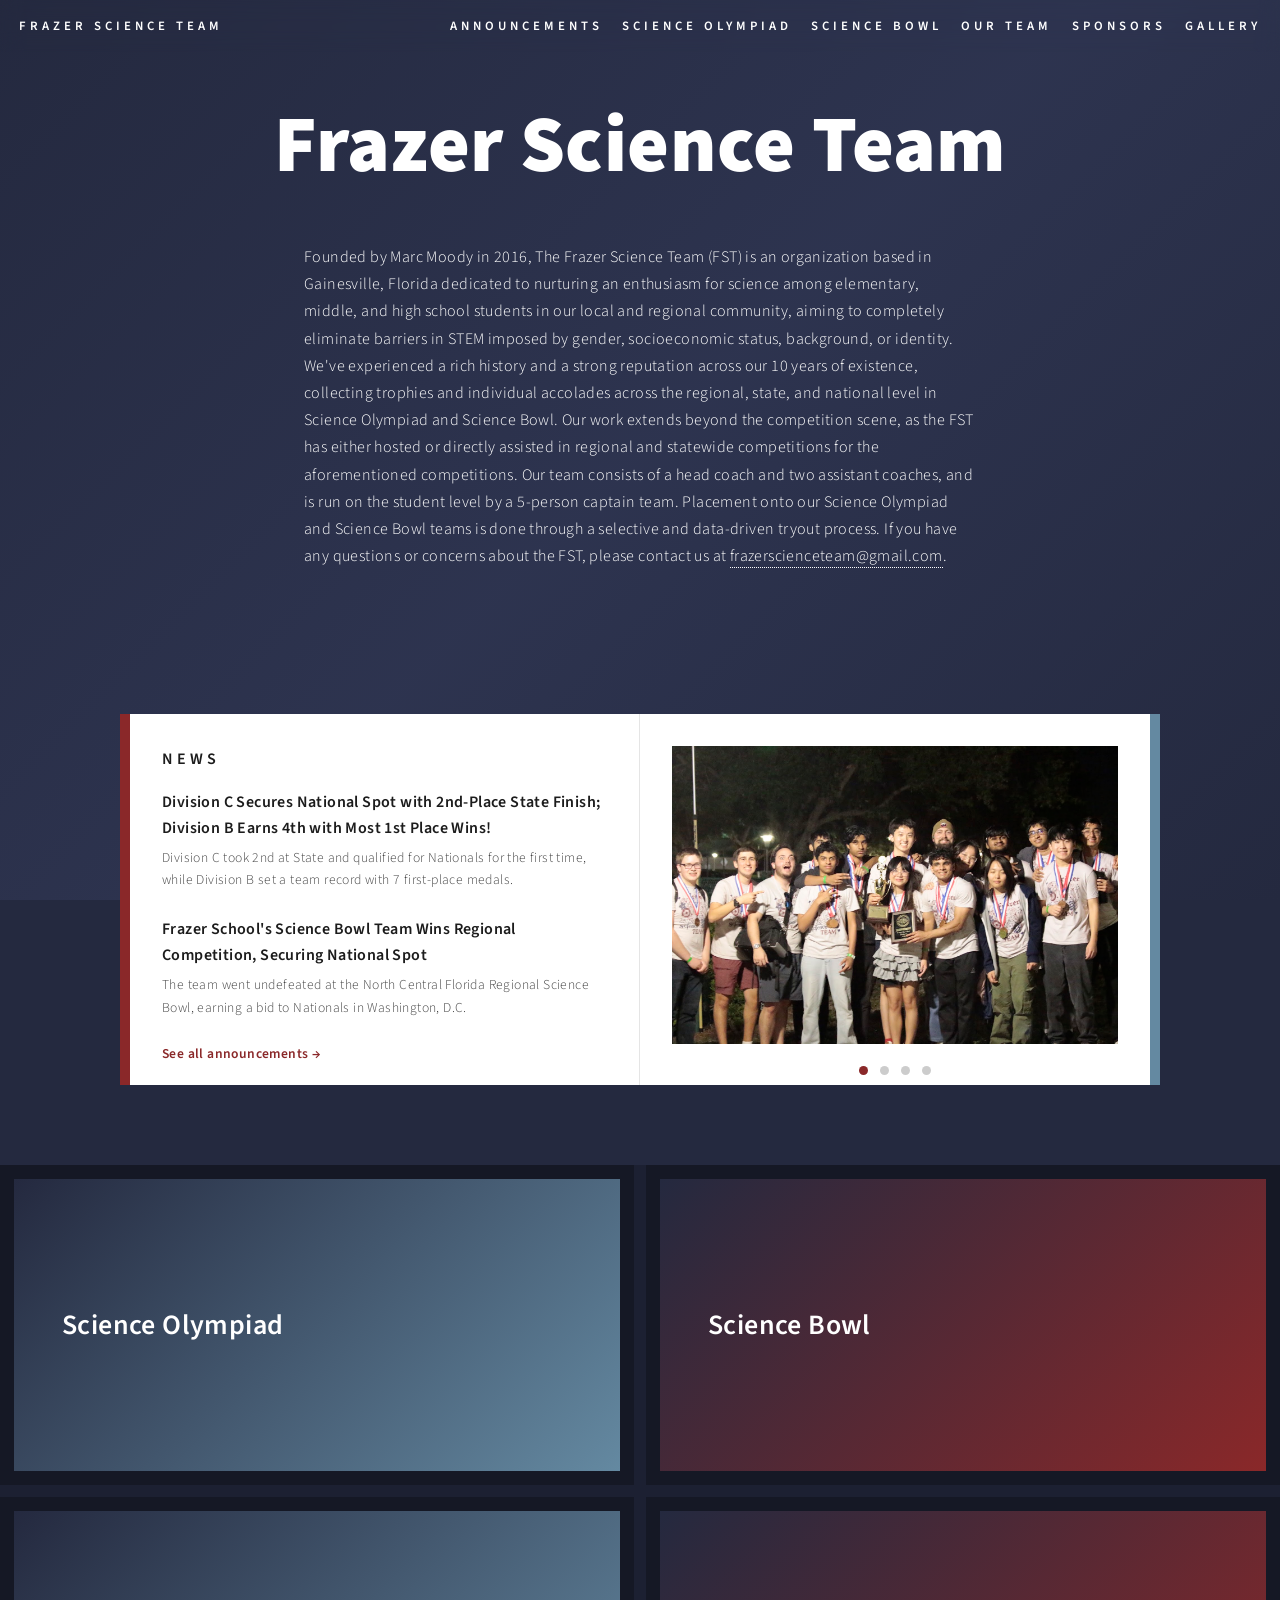
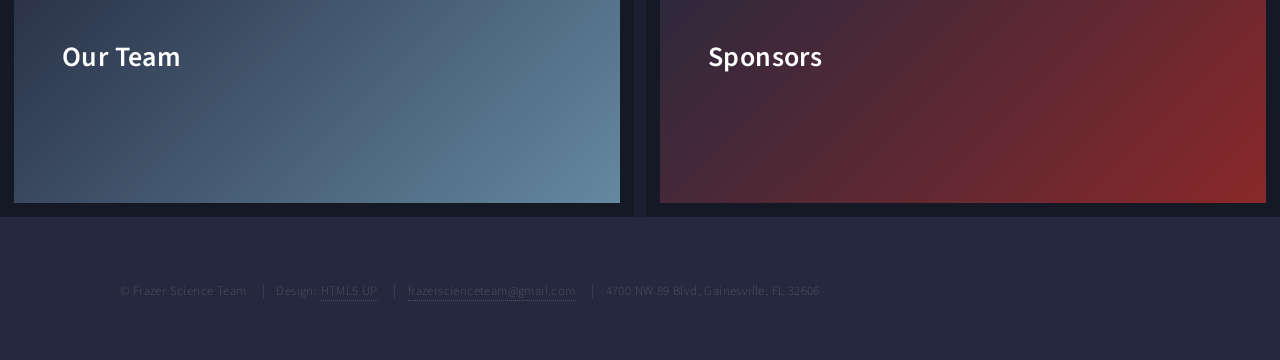
<file: index.html>
<!DOCTYPE HTML>
<!--
	Forty by HTML5 UP
	html5up.net | @ajlkn
	Free for personal and commercial use under the CCA 3.0 license (html5up.net/license)
-->
<html>
	<head>
		<title>Frazer Science Team</title>
		<meta charset="utf-8" />
		<meta name="viewport" content="width=device-width, initial-scale=1, user-scalable=no" />
		<link rel="icon" type="image/png" href="favicon.png">
		<link rel="stylesheet" href="assets/css/main.css" />
		<noscript><link rel="stylesheet" href="assets/css/noscript.css" /></noscript>
	</head>
	<body class="is-preload">

		<!-- Wrapper -->
			<div id="wrapper">

				<!-- Header -->
					<header id="header" class="alt">
						<a href="index.html" class="logo"><strong>Frazer Science Team</strong></a>
						<nav>
							<a href="announcements.html">Announcements</a>
							<a href="science-olympiad.html">Science Olympiad</a>
							<a href="science-bowl.html">Science Bowl</a>
							<a href="our-team.html">Our Team</a>
							<a href="sponsors.html">Sponsors</a>
							<a href="gallery.html">Gallery</a>
						</nav>
					</header>

				<!-- Banner -->
					<section id="banner" class="major">
						<div class="inner">
							<header class="major">
								<h1>Frazer Science Team</h1>
							</header>
							<div class="content">
								<p>Founded by Marc Moody in 2016, The Frazer Science Team (FST) is an organization based in Gainesville, Florida dedicated to nurturing an enthusiasm for science among elementary, middle, and high school students in our local and regional community, aiming to completely eliminate barriers in STEM imposed by gender, socioeconomic status, background, or identity. We've experienced a rich history and a strong reputation across our 10 years of existence, collecting trophies and individual accolades across the regional, state, and national level in Science Olympiad and Science Bowl. Our work extends beyond the competition scene, as the FST has either hosted or directly assisted in regional and statewide competitions for the aforementioned competitions. Our team consists of a head coach and two assistant coaches, and is run on the student level by a 5-person captain team. Placement onto our Science Olympiad and Science Bowl teams is done through a selective and data-driven tryout process. If you have any questions or concerns about the FST, please contact us at <a href="mailto:frazerscienceteam@gmail.com">frazerscienceteam@gmail.com</a>.</p>
							</div>
						</div>
					</section>

				<!-- Bulletin -->
					<section id="bulletin">
						<div class="inner">
							<div class="bulletin-box">
								<div class="bulletin-news">
									<h3>News</h3>
									<!--
										To add a news item here, copy one .news-item block. The <a> href should
										point to the matching announcement's id on announcements.html.
									-->
									<div class="news-item">
										<h4><a href="announcements.html#announcement-1">Division C Secures National Spot with 2nd-Place State Finish; Division B Earns 4th with Most 1st Place Wins!</a></h4>
										<p>Division C took 2nd at State and qualified for Nationals for the first time, while Division B set a team record with 7 first-place medals.</p>
									</div>
									<div class="news-item">
										<h4><a href="announcements.html#announcement-2">Frazer School's Science Bowl Team Wins Regional Competition, Securing National Spot</a></h4>
										<p>The team went undefeated at the North Central Florida Regional Science Bowl, earning a bid to Nationals in Washington, D.C.</p>
									</div>
									<p class="news-more"><a href="announcements.html">See all announcements &rarr;</a></p>
								</div>
								<div class="bulletin-carousel">
									<div class="carousel" id="team-carousel">
										<a href="gallery.html" class="carousel-slide active"><img src="images/homepage-team_1.jpg" alt="" /></a>
										<a href="gallery.html" class="carousel-slide"><img src="images/frazer-flag.jpg" alt="" /></a>
										<a href="gallery.html" class="carousel-slide"><img src="images/homepage-team_3.jpg" alt="" /></a>
										<a href="gallery.html" class="carousel-slide"><img src="images/homepage-team_4.jpg" alt="" /></a>
									</div>
									<div class="carousel-dots">
										<span class="dot active"></span>
										<span class="dot"></span>
										<span class="dot"></span>
										<span class="dot"></span>
									</div>
								</div>
							</div>
						</div>
					</section>

				<!-- Main -->
					<div id="main">

						<!-- One -->
							<section id="one" class="tiles">
								<!-- Hover image placeholder: replace pic01.jpg with a Science Olympiad event photo -->
								<article>
									<span class="image">
										<img src="images/pic01.jpg" alt="" />
									</span>
									<header class="major">
										<h3><a href="science-olympiad.html" class="link">Science Olympiad</a></h3>
									</header>
								</article>
								<!-- Hover image placeholder: replace pic02.jpg with a Science Bowl event photo -->
								<article>
									<span class="image">
										<img src="images/pic02.jpg" alt="" />
									</span>
									<header class="major">
										<h3><a href="science-bowl.html" class="link">Science Bowl</a></h3>
									</header>
								</article>
								<!-- Hover image placeholder: replace pic03.jpg with a team photo -->
								<article>
									<span class="image">
										<img src="images/pic03.jpg" alt="" />
									</span>
									<header class="major">
										<h3><a href="our-team.html" class="link">Our Team</a></h3>
									</header>
								</article>
								<!-- Hover image placeholder: replace pic04.jpg with a sponsor-related photo -->
								<article>
									<span class="image">
										<img src="images/pic04.jpg" alt="" />
									</span>
									<header class="major">
										<h3><a href="sponsors.html" class="link">Sponsors</a></h3>
									</header>
								</article>
							</section>

					</div>

				<!-- Footer -->
					<footer id="footer">
						<div class="inner">
							<ul class="copyright">
								<li>&copy; Frazer Science Team</li>
								<li>Design: <a href="https://html5up.net">HTML5 UP</a></li>
								<li><a href="mailto:frazerscienceteam@gmail.com">frazerscienceteam@gmail.com</a></li>
								<li>4700 NW 89 Blvd, Gainesville, FL 32606</li>
							</ul>
						</div>
					</footer>

			</div>

		<!-- Scripts -->
			<script src="assets/js/jquery.min.js"></script>
			<script src="assets/js/jquery.scrolly.min.js"></script>
			<script src="assets/js/jquery.scrollex.min.js"></script>
			<script src="assets/js/browser.min.js"></script>
			<script src="assets/js/breakpoints.min.js"></script>
			<script src="assets/js/util.js"></script>
			<script src="assets/js/main.js"></script>
			<script src="assets/js/carousel.js"></script>

	</body>
</html>
</file>
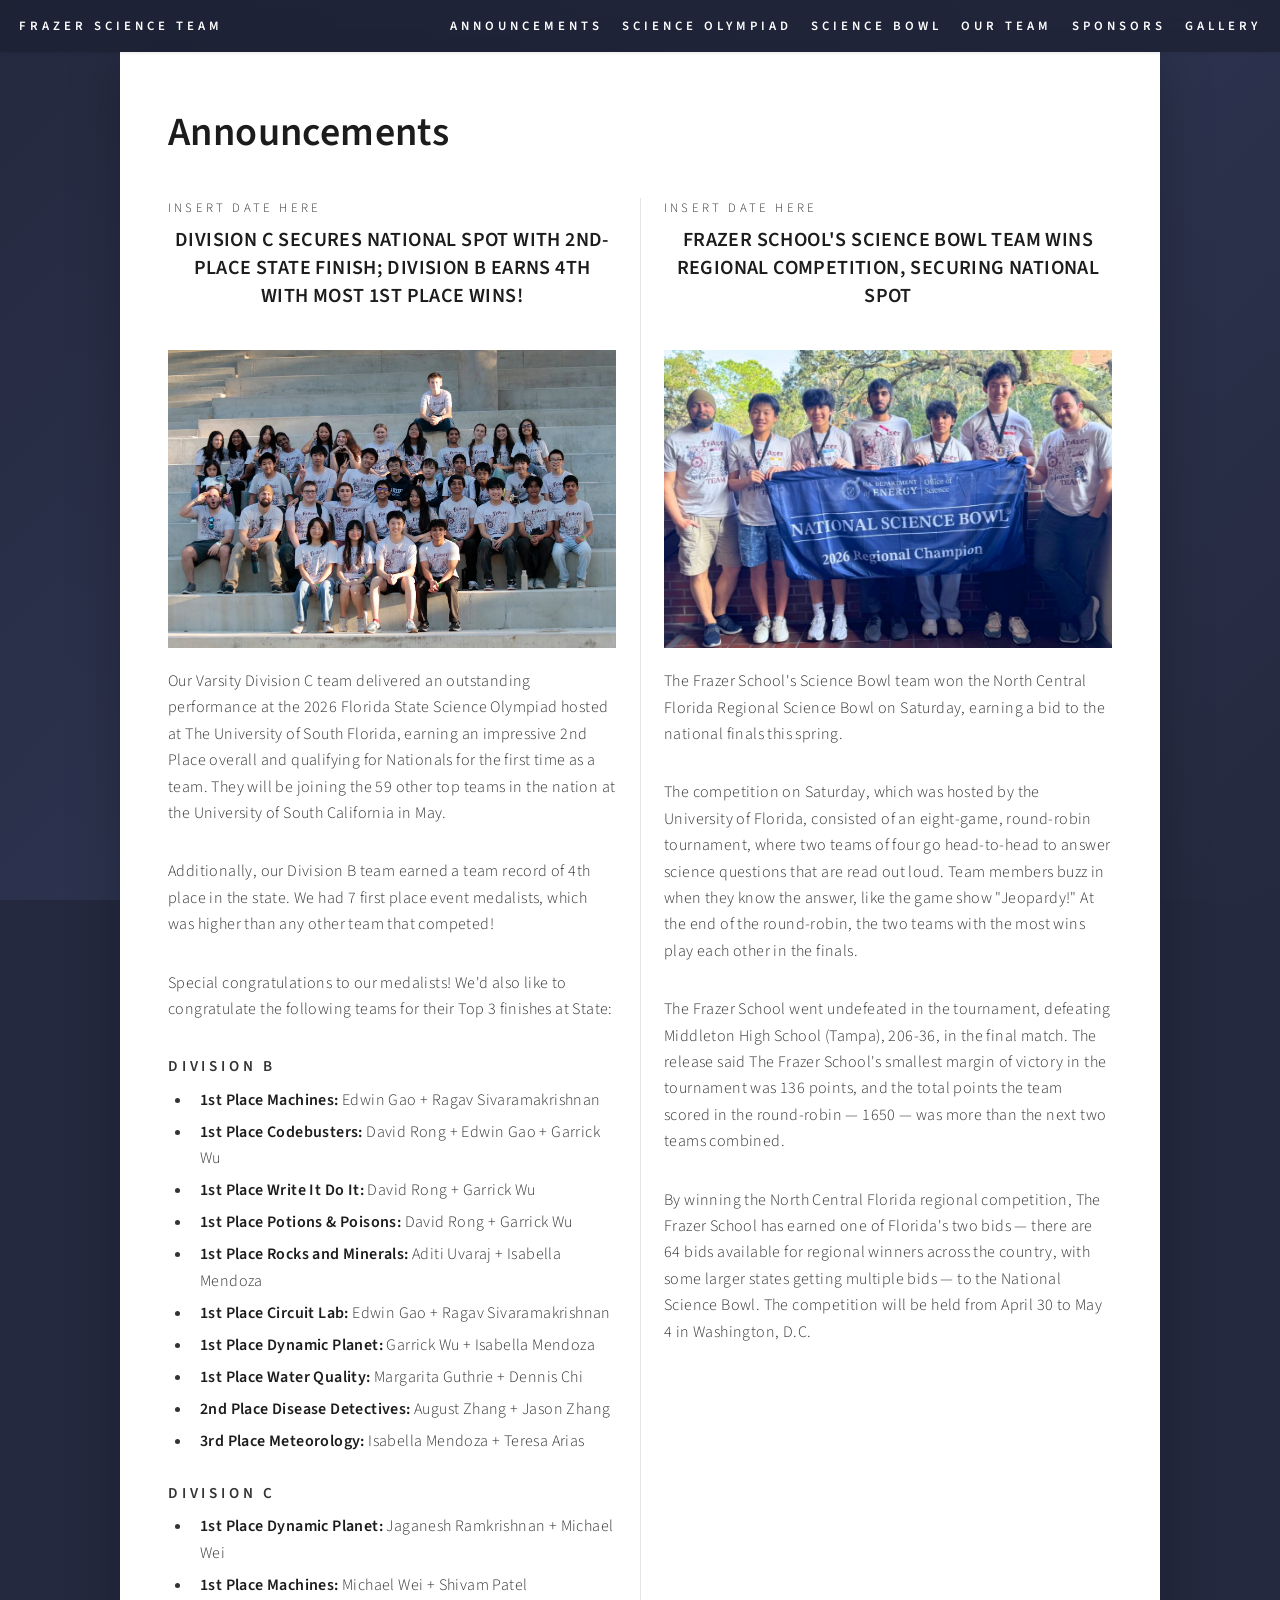
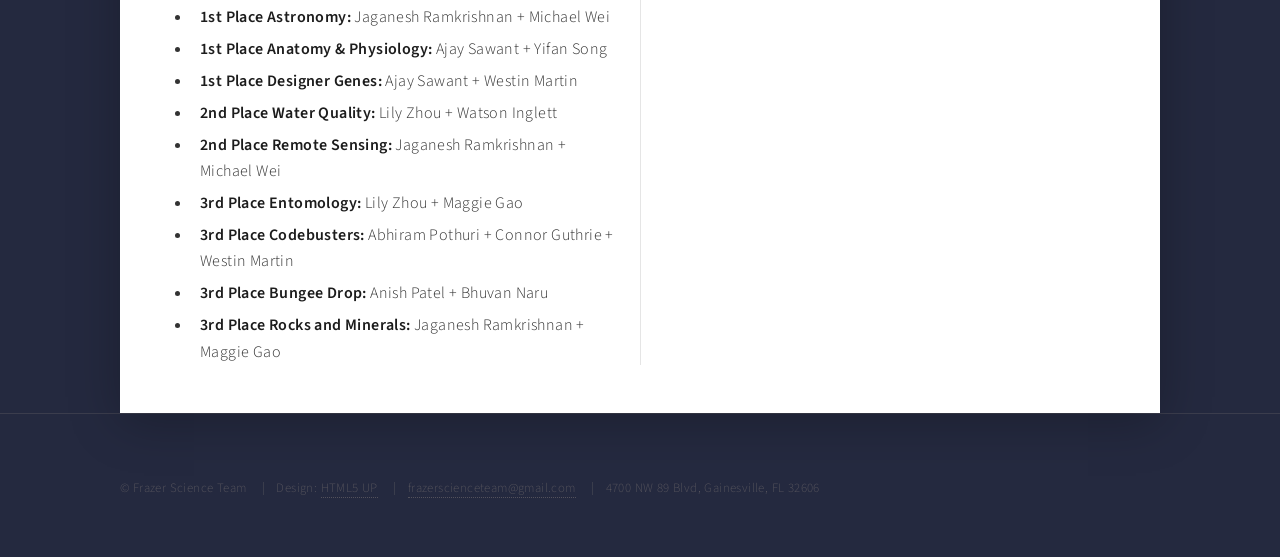
<file: announcements.html>
<!DOCTYPE HTML>
<!--
	Forty by HTML5 UP
	html5up.net | @ajlkn
	Free for personal and commercial use under the CCA 3.0 license (html5up.net/license)
-->
<html>
	<head>
		<title>Announcements - Frazer Science Team</title>
		<meta charset="utf-8" />
		<meta name="viewport" content="width=device-width, initial-scale=1, user-scalable=no" />
		<link rel="icon" type="image/png" href="favicon.png">
		<link rel="stylesheet" href="assets/css/main.css" />
		<noscript><link rel="stylesheet" href="assets/css/noscript.css" /></noscript>
	</head>
	<body class="is-preload">

		<!-- Wrapper -->
			<div id="wrapper">

				<!-- Header -->
					<header id="header">
						<a href="index.html" class="logo"><strong>Frazer Science Team</strong></a>
						<nav>
							<a href="announcements.html">Announcements</a>
							<a href="science-olympiad.html">Science Olympiad</a>
							<a href="science-bowl.html">Science Bowl</a>
							<a href="our-team.html">Our Team</a>
							<a href="sponsors.html">Sponsors</a>
							<a href="gallery.html">Gallery</a>
						</nav>
					</header>

				<!-- Main -->
					<div id="main" class="alt">

						<!-- One -->
							<section id="one">
								<div class="inner">
									<header class="major">
										<h1>Announcements</h1>
									</header>

									<!--
										To add a new announcement: copy one <article class="announcement"> block
										(including the closing </article> tag) and edit the date, id, headline,
										image, and body text. Give each new article a unique id — that id is what
										the homepage News section links to.
									-->
									<div class="announcement-grid">

										<article class="announcement" id="announcement-1">
											<p class="announcement-date">Insert date here</p>
											<h2>Division C Secures National Spot with 2nd-Place State Finish; Division B Earns 4th with Most 1st Place Wins!</h2>
											<span class="image main"><img src="images/states-2026.JPG" alt="" /></span>
											<p>Our Varsity Division C team delivered an outstanding performance at the 2026 Florida State Science Olympiad hosted at The University of South Florida, earning an impressive 2nd Place overall and qualifying for Nationals for the first time as a team. They will be joining the 59 other top teams in the nation at the University of South California in May.</p>
											<p>Additionally, our Division B team earned a team record of 4th place in the state. We had 7 first place event medalists, which was higher than any other team that competed!</p>
											<p>Special congratulations to our medalists! We'd also like to congratulate the following teams for their Top 3 finishes at State:</p>
											<p class="announcement-subhead">Division B</p>
											<ul>
												<li><strong>1st Place Machines:</strong> Edwin Gao + Ragav Sivaramakrishnan</li>
												<li><strong>1st Place Codebusters:</strong> David Rong + Edwin Gao + Garrick Wu</li>
												<li><strong>1st Place Write It Do It:</strong> David Rong + Garrick Wu</li>
												<li><strong>1st Place Potions &amp; Poisons:</strong> David Rong + Garrick Wu</li>
												<li><strong>1st Place Rocks and Minerals:</strong> Aditi Uvaraj + Isabella Mendoza</li>
												<li><strong>1st Place Circuit Lab:</strong> Edwin Gao + Ragav Sivaramakrishnan</li>
												<li><strong>1st Place Dynamic Planet:</strong> Garrick Wu + Isabella Mendoza</li>
												<li><strong>1st Place Water Quality:</strong> Margarita Guthrie + Dennis Chi</li>
												<li><strong>2nd Place Disease Detectives:</strong> August Zhang + Jason Zhang</li>
												<li><strong>3rd Place Meteorology:</strong> Isabella Mendoza + Teresa Arias</li>
											</ul>
											<p class="announcement-subhead">Division C</p>
											<ul>
												<li><strong>1st Place Dynamic Planet:</strong> Jaganesh Ramkrishnan + Michael Wei</li>
												<li><strong>1st Place Machines:</strong> Michael Wei + Shivam Patel</li>
												<li><strong>1st Place Astronomy:</strong> Jaganesh Ramkrishnan + Michael Wei</li>
												<li><strong>1st Place Anatomy &amp; Physiology:</strong> Ajay Sawant + Yifan Song</li>
												<li><strong>1st Place Designer Genes:</strong> Ajay Sawant + Westin Martin</li>
												<li><strong>2nd Place Water Quality:</strong> Lily Zhou + Watson Inglett</li>
												<li><strong>2nd Place Remote Sensing:</strong> Jaganesh Ramkrishnan + Michael Wei</li>
												<li><strong>3rd Place Entomology:</strong> Lily Zhou + Maggie Gao</li>
												<li><strong>3rd Place Codebusters:</strong> Abhiram Pothuri + Connor Guthrie + Westin Martin</li>
												<li><strong>3rd Place Bungee Drop:</strong> Anish Patel + Bhuvan Naru</li>
												<li><strong>3rd Place Rocks and Minerals:</strong> Jaganesh Ramkrishnan + Maggie Gao</li>
											</ul>
										</article>

										<article class="announcement" id="announcement-2">
											<p class="announcement-date">Insert date here</p>
											<h2>Frazer School's Science Bowl Team Wins Regional Competition, Securing National Spot</h2>
											<span class="image main"><img src="images/scibowl-2026.jpg" alt="" /></span>
											<p>The Frazer School's Science Bowl team won the North Central Florida Regional Science Bowl on Saturday, earning a bid to the national finals this spring.</p>
											<p>The competition on Saturday, which was hosted by the University of Florida, consisted of an eight-game, round-robin tournament, where two teams of four go head-to-head to answer science questions that are read out loud. Team members buzz in when they know the answer, like the game show "Jeopardy!" At the end of the round-robin, the two teams with the most wins play each other in the finals.</p>
											<p>The Frazer School went undefeated in the tournament, defeating Middleton High School (Tampa), 206-36, in the final match. The release said The Frazer School's smallest margin of victory in the tournament was 136 points, and the total points the team scored in the round-robin — 1650 — was more than the next two teams combined.</p>
											<p>By winning the North Central Florida regional competition, The Frazer School has earned one of Florida's two bids — there are 64 bids available for regional winners across the country, with some larger states getting multiple bids — to the National Science Bowl. The competition will be held from April 30 to May 4 in Washington, D.C.</p>
										</article>

									</div>
								</div>
							</section>

					</div>

				<!-- Footer -->
					<footer id="footer">
						<div class="inner">
							<ul class="copyright">
								<li>&copy; Frazer Science Team</li>
								<li>Design: <a href="https://html5up.net">HTML5 UP</a></li>
								<li><a href="mailto:frazerscienceteam@gmail.com">frazerscienceteam@gmail.com</a></li>
								<li>4700 NW 89 Blvd, Gainesville, FL 32606</li>
							</ul>
						</div>
					</footer>

			</div>

		<!-- Scripts -->
			<script src="assets/js/jquery.min.js"></script>
			<script src="assets/js/jquery.scrolly.min.js"></script>
			<script src="assets/js/jquery.scrollex.min.js"></script>
			<script src="assets/js/browser.min.js"></script>
			<script src="assets/js/breakpoints.min.js"></script>
			<script src="assets/js/util.js"></script>
			<script src="assets/js/main.js"></script>

	</body>
</html>
</file>
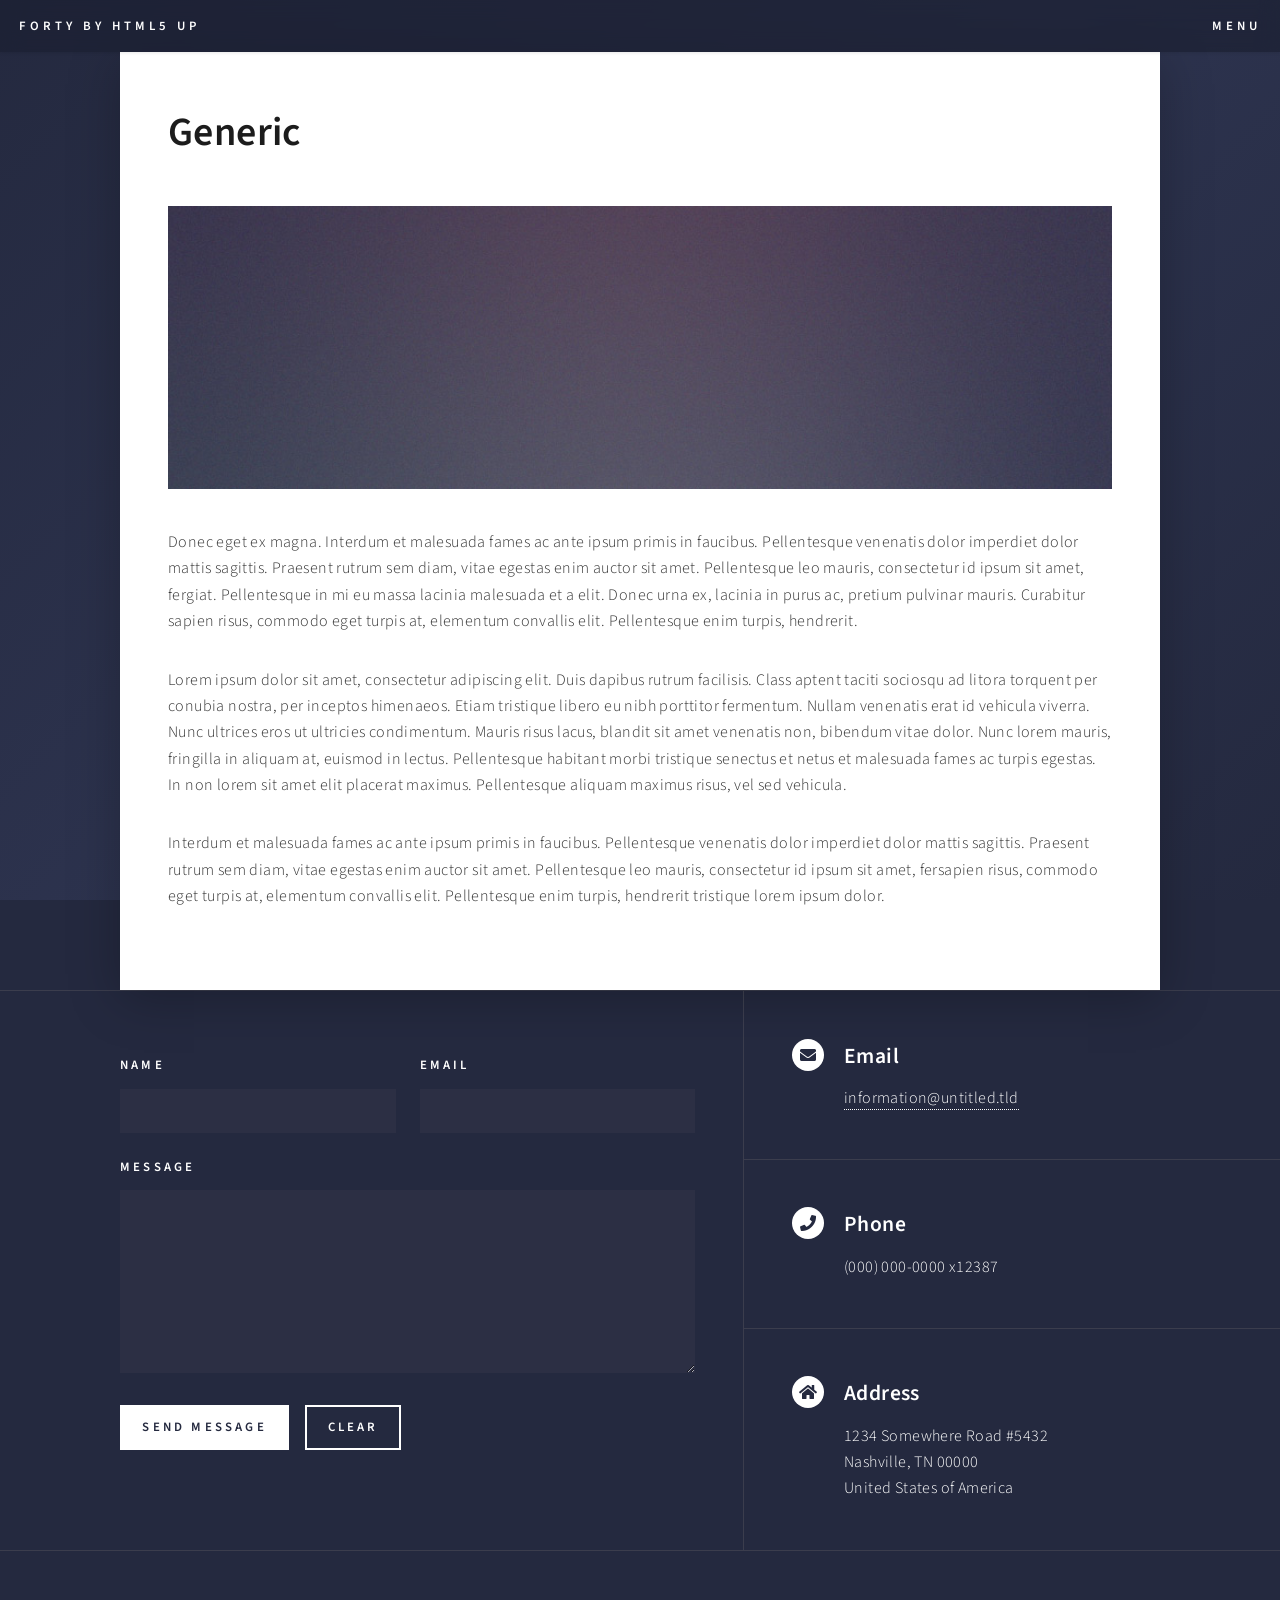
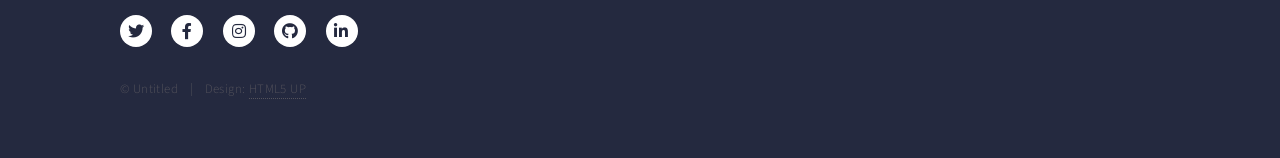
<file: generic.html>
<!DOCTYPE HTML>
<!--
	Forty by HTML5 UP
	html5up.net | @ajlkn
	Free for personal and commercial use under the CCA 3.0 license (html5up.net/license)
-->
<html>
	<head>
		<title>Generic - Forty by HTML5 UP</title>
		<meta charset="utf-8" />
		<meta name="viewport" content="width=device-width, initial-scale=1, user-scalable=no" />
		<link rel="stylesheet" href="assets/css/main.css" />
		<noscript><link rel="stylesheet" href="assets/css/noscript.css" /></noscript>
	</head>
	<body class="is-preload">

		<!-- Wrapper -->
			<div id="wrapper">

				<!-- Header -->
					<header id="header">
						<a href="index.html" class="logo"><strong>Forty</strong> <span>by HTML5 UP</span></a>
						<nav>
							<a href="#menu">Menu</a>
						</nav>
					</header>

				<!-- Menu -->
					<nav id="menu">
						<ul class="links">
							<li><a href="index.html">Home</a></li>
							<li><a href="landing.html">Landing</a></li>
							<li><a href="generic.html">Generic</a></li>
							<li><a href="elements.html">Elements</a></li>
						</ul>
						<ul class="actions stacked">
							<li><a href="#" class="button primary fit">Get Started</a></li>
							<li><a href="#" class="button fit">Log In</a></li>
						</ul>
					</nav>

				<!-- Main -->
					<div id="main" class="alt">

						<!-- One -->
							<section id="one">
								<div class="inner">
									<header class="major">
										<h1>Generic</h1>
									</header>
									<span class="image main"><img src="images/pic11.jpg" alt="" /></span>
									<p>Donec eget ex magna. Interdum et malesuada fames ac ante ipsum primis in faucibus. Pellentesque venenatis dolor imperdiet dolor mattis sagittis. Praesent rutrum sem diam, vitae egestas enim auctor sit amet. Pellentesque leo mauris, consectetur id ipsum sit amet, fergiat. Pellentesque in mi eu massa lacinia malesuada et a elit. Donec urna ex, lacinia in purus ac, pretium pulvinar mauris. Curabitur sapien risus, commodo eget turpis at, elementum convallis elit. Pellentesque enim turpis, hendrerit.</p>
									<p>Lorem ipsum dolor sit amet, consectetur adipiscing elit. Duis dapibus rutrum facilisis. Class aptent taciti sociosqu ad litora torquent per conubia nostra, per inceptos himenaeos. Etiam tristique libero eu nibh porttitor fermentum. Nullam venenatis erat id vehicula viverra. Nunc ultrices eros ut ultricies condimentum. Mauris risus lacus, blandit sit amet venenatis non, bibendum vitae dolor. Nunc lorem mauris, fringilla in aliquam at, euismod in lectus. Pellentesque habitant morbi tristique senectus et netus et malesuada fames ac turpis egestas. In non lorem sit amet elit placerat maximus. Pellentesque aliquam maximus risus, vel sed vehicula.</p>
									<p>Interdum et malesuada fames ac ante ipsum primis in faucibus. Pellentesque venenatis dolor imperdiet dolor mattis sagittis. Praesent rutrum sem diam, vitae egestas enim auctor sit amet. Pellentesque leo mauris, consectetur id ipsum sit amet, fersapien risus, commodo eget turpis at, elementum convallis elit. Pellentesque enim turpis, hendrerit tristique lorem ipsum dolor.</p>
								</div>
							</section>

					</div>

				<!-- Contact -->
					<section id="contact">
						<div class="inner">
							<section>
								<form method="post" action="#">
									<div class="fields">
										<div class="field half">
											<label for="name">Name</label>
											<input type="text" name="name" id="name" />
										</div>
										<div class="field half">
											<label for="email">Email</label>
											<input type="text" name="email" id="email" />
										</div>
										<div class="field">
											<label for="message">Message</label>
											<textarea name="message" id="message" rows="6"></textarea>
										</div>
									</div>
									<ul class="actions">
										<li><input type="submit" value="Send Message" class="primary" /></li>
										<li><input type="reset" value="Clear" /></li>
									</ul>
								</form>
							</section>
							<section class="split">
								<section>
									<div class="contact-method">
										<span class="icon solid alt fa-envelope"></span>
										<h3>Email</h3>
										<a href="#">information@untitled.tld</a>
									</div>
								</section>
								<section>
									<div class="contact-method">
										<span class="icon solid alt fa-phone"></span>
										<h3>Phone</h3>
										<span>(000) 000-0000 x12387</span>
									</div>
								</section>
								<section>
									<div class="contact-method">
										<span class="icon solid alt fa-home"></span>
										<h3>Address</h3>
										<span>1234 Somewhere Road #5432<br />
										Nashville, TN 00000<br />
										United States of America</span>
									</div>
								</section>
							</section>
						</div>
					</section>

				<!-- Footer -->
					<footer id="footer">
						<div class="inner">
							<ul class="icons">
								<li><a href="#" class="icon brands alt fa-twitter"><span class="label">Twitter</span></a></li>
								<li><a href="#" class="icon brands alt fa-facebook-f"><span class="label">Facebook</span></a></li>
								<li><a href="#" class="icon brands alt fa-instagram"><span class="label">Instagram</span></a></li>
								<li><a href="#" class="icon brands alt fa-github"><span class="label">GitHub</span></a></li>
								<li><a href="#" class="icon brands alt fa-linkedin-in"><span class="label">LinkedIn</span></a></li>
							</ul>
							<ul class="copyright">
								<li>&copy; Untitled</li><li>Design: <a href="https://html5up.net">HTML5 UP</a></li>
							</ul>
						</div>
					</footer>

			</div>

		<!-- Scripts -->
			<script src="assets/js/jquery.min.js"></script>
			<script src="assets/js/jquery.scrolly.min.js"></script>
			<script src="assets/js/jquery.scrollex.min.js"></script>
			<script src="assets/js/browser.min.js"></script>
			<script src="assets/js/breakpoints.min.js"></script>
			<script src="assets/js/util.js"></script>
			<script src="assets/js/main.js"></script>

	</body>
</html>
</file>
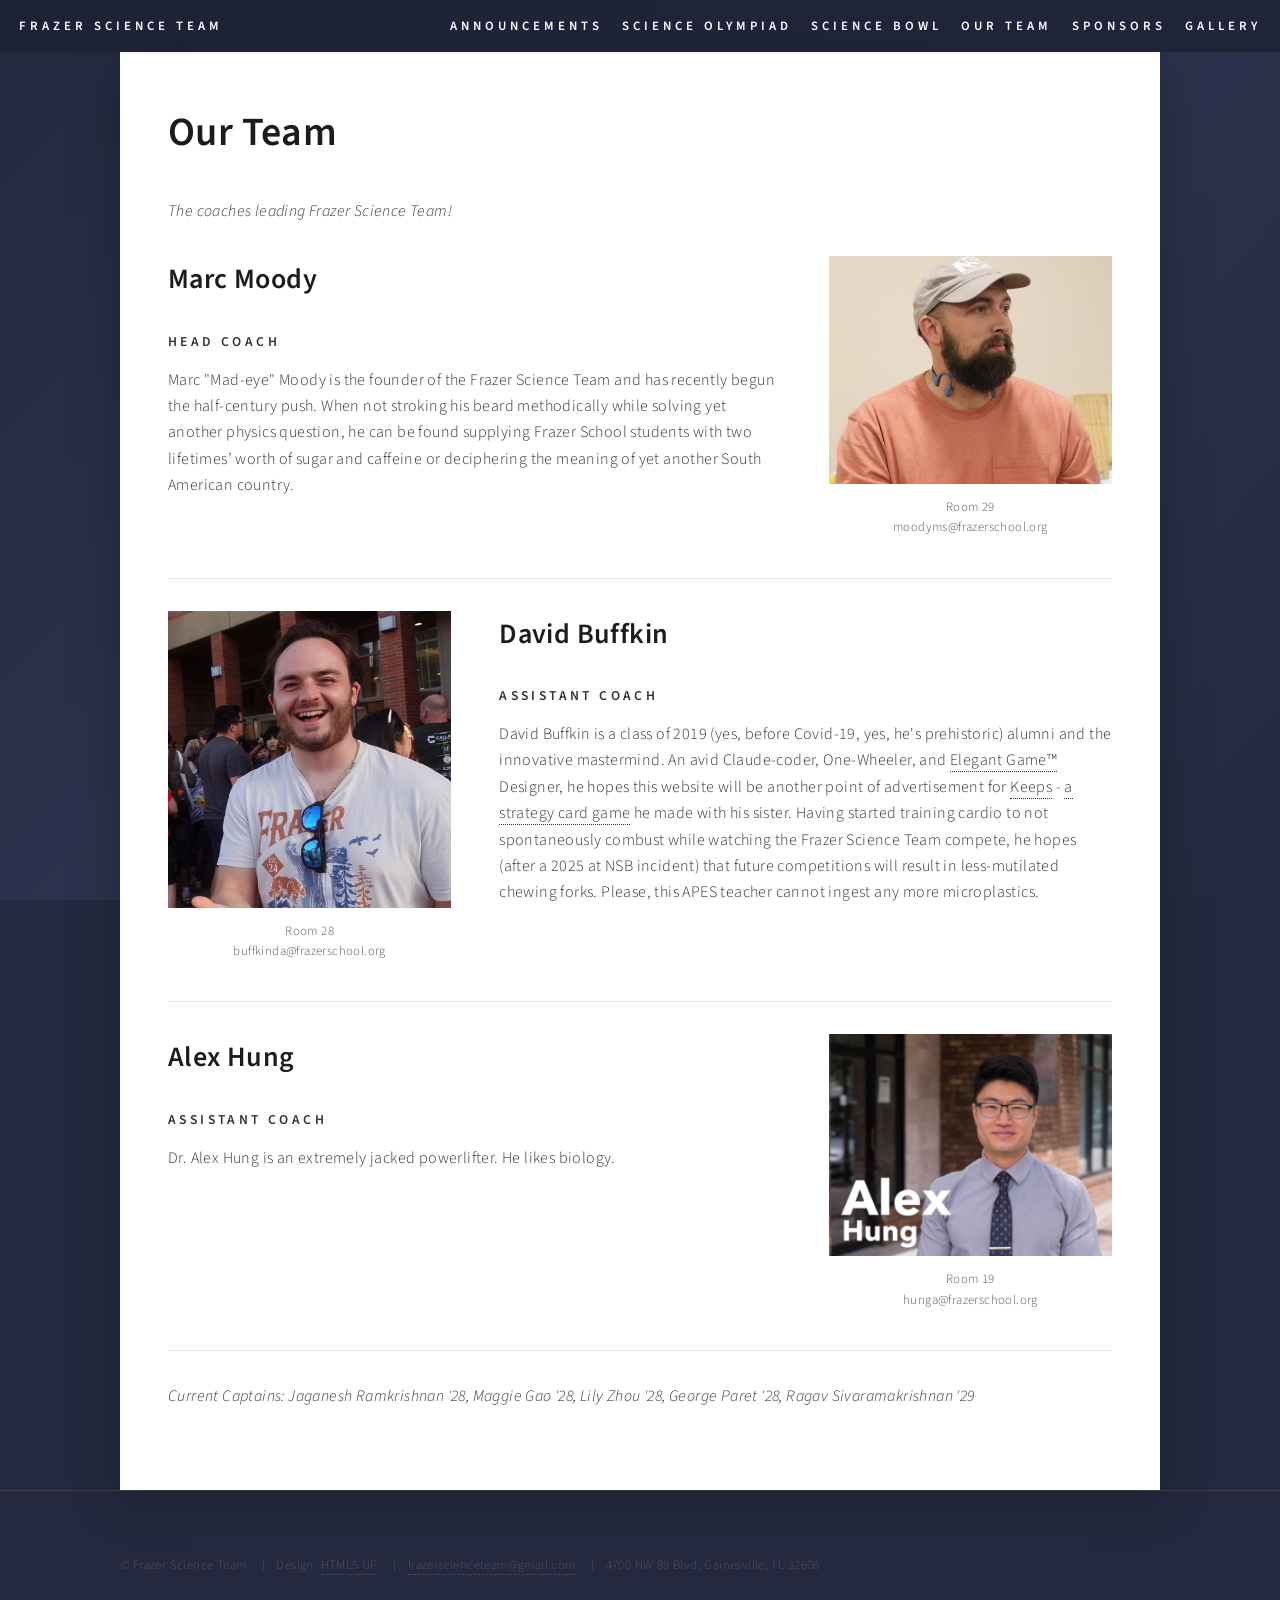
<file: our-team.html>
<!DOCTYPE HTML>
<!--
	Forty by HTML5 UP
	html5up.net | @ajlkn
	Free for personal and commercial use under the CCA 3.0 license (html5up.net/license)
-->
<html>
	<head>
		<title>Our Team - Frazer Science Team</title>
		<meta charset="utf-8" />
		<meta name="viewport" content="width=device-width, initial-scale=1, user-scalable=no" />
		<link rel="icon" type="image/png" href="favicon.png">
		<link rel="stylesheet" href="assets/css/main.css" />
		<noscript><link rel="stylesheet" href="assets/css/noscript.css" /></noscript>
	</head>
	<body class="is-preload">

		<!-- Wrapper -->
			<div id="wrapper">

				<!-- Header -->
					<header id="header">
						<a href="index.html" class="logo"><strong>Frazer Science Team</strong></a>
						<nav>
							<a href="announcements.html">Announcements</a>
							<a href="science-olympiad.html">Science Olympiad</a>
							<a href="science-bowl.html">Science Bowl</a>
							<a href="our-team.html">Our Team</a>
							<a href="sponsors.html">Sponsors</a>
							<a href="gallery.html">Gallery</a>
						</nav>
					</header>

				<!-- Main -->
					<div id="main" class="alt">

						<!-- One -->
							<section id="one">
								<div class="inner">
									<header class="major">
										<h1>Our Team</h1>
									</header>
									<p><em>The coaches leading Frazer Science Team!</em></p>

									<div class="profile">
										<div class="profile-text">
											<h2>Marc Moody</h2>
											<p class="profile-role">Head Coach</p>
											<p>Marc "Mad-eye" Moody is the founder of the Frazer Science Team and has recently begun the half-century push. When not stroking his beard methodically while solving yet another physics question, he can be found supplying Frazer School students with two lifetimes’ worth of sugar and caffeine or deciphering the meaning of yet another South American country. </p>
										</div>
										<div class="profile-photo">
											<img src="images/marc-moody.jpg" alt="" />
											<div class="profile-meta">
												Room 29<br />
												moodyms@frazerschool.org
											</div>
										</div>
									</div>

									<hr class="profile-divider" />

									<div class="profile reverse">
										<div class="profile-text">
											<h2>David Buffkin</h2>
											<p class="profile-role">Assistant Coach</p>
											<p>David Buffkin is a class of 2019 (yes, before Covid-19, yes, he's prehistoric) alumni and the innovative mastermind. An avid Claude-coder, One-Wheeler, and <a href="https://www.keepsgame.com/">Elegant Game™</a> Designer, he hopes this website will be another point of advertisement for  <a href="https://www.keepsgame.com/">Keeps</a>  - <a href="https://www.keepsgame.com/">a strategy card game</a> he made with his sister. Having started training cardio to not spontaneously combust while watching the Frazer Science Team compete, he hopes (after a 2025 at NSB incident) that future competitions will result in less-mutilated chewing forks. Please, this APES teacher cannot ingest any more microplastics. </p>
										</div>
										<div class="profile-photo">
											<img src="images/buff-kinda.jpg" alt="" />
											<div class="profile-meta">
												Room 28<br />
												buffkinda@frazerschool.org
											</div>
										</div>
									</div>

									<hr class="profile-divider" />
									<div class="profile">
										<div class="profile-text">
											<h2>Alex Hung</h2>
											<p class="profile-role">Assistant Coach</p>
											<p>Dr. Alex Hung is an extremely jacked powerlifter. He likes biology.</p>
										</div>
										<div class="profile-photo">
											<img src="images/hungtuff" alt="" />
											<div class="profile-meta">
												Room 19<br />
												hunga@frazerschool.org
											</div>
										</div>
									</div>
									<hr class="profile-divider" />

									<p><em>Current Captains: Jaganesh Ramkrishnan '28, Maggie Gao '28, Lily Zhou '28, George Paret '28, Ragav Sivaramakrishnan '29</em></p>
								</div>
							</section>

					</div>

				<!-- Footer -->
					<footer id="footer">
						<div class="inner">
							<ul class="copyright">
								<li>&copy; Frazer Science Team</li>
								<li>Design: <a href="https://html5up.net">HTML5 UP</a></li>
								<li><a href="mailto:frazerscienceteam@gmail.com">frazerscienceteam@gmail.com</a></li>
								<li>4700 NW 89 Blvd, Gainesville, FL 32606</li>
							</ul>
						</div>
					</footer>

			</div>

		<!-- Scripts -->
			<script src="assets/js/jquery.min.js"></script>
			<script src="assets/js/jquery.scrolly.min.js"></script>
			<script src="assets/js/jquery.scrollex.min.js"></script>
			<script src="assets/js/browser.min.js"></script>
			<script src="assets/js/breakpoints.min.js"></script>
			<script src="assets/js/util.js"></script>
			<script src="assets/js/main.js"></script>

	</body>
</html>
</file>
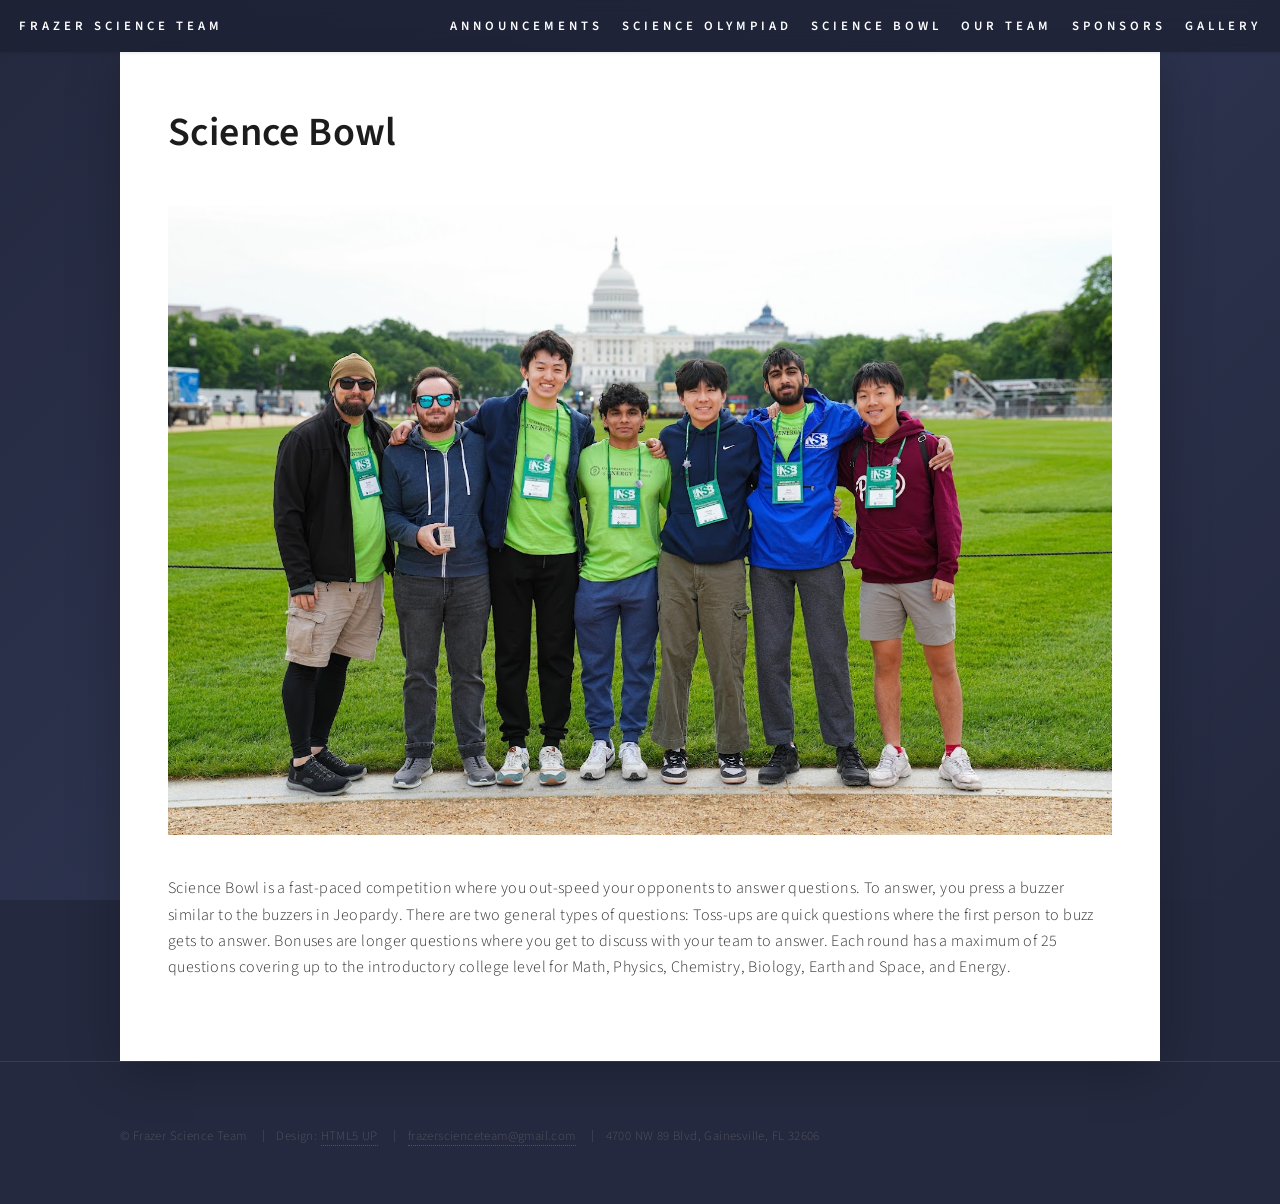
<file: science-bowl.html>
<!DOCTYPE HTML>
<!--
	Forty by HTML5 UP
	html5up.net | @ajlkn
	Free for personal and commercial use under the CCA 3.0 license (html5up.net/license)
-->
<html>
	<head>
		<title>Science Bowl - Frazer Science Team</title>
		<meta charset="utf-8" />
		<meta name="viewport" content="width=device-width, initial-scale=1, user-scalable=no" />
		<link rel="icon" type="image/png" href="favicon.png">
		<link rel="stylesheet" href="assets/css/main.css" />
		<noscript><link rel="stylesheet" href="assets/css/noscript.css" /></noscript>
	</head>
	<body class="is-preload">

		<!-- Wrapper -->
			<div id="wrapper">

				<!-- Header -->
					<header id="header">
						<a href="index.html" class="logo"><strong>Frazer Science Team</strong></a>
						<nav>
							<a href="announcements.html">Announcements</a>
							<a href="science-olympiad.html">Science Olympiad</a>
							<a href="science-bowl.html">Science Bowl</a>
							<a href="our-team.html">Our Team</a>
							<a href="sponsors.html">Sponsors</a>
							<a href="gallery.html">Gallery</a>
						</nav>
					</header>

				<!-- Main -->
					<div id="main" class="alt">

						<!-- One -->
							<section id="one">
								<div class="inner">
									<header class="major">
										<h1>Science Bowl</h1>
									</header>
									<span class="image main"><img src="images/science-bowl.jpg" alt="" /></span>
									<p>Science Bowl is a fast-paced competition where you out-speed your opponents to answer questions. To answer, you press a buzzer similar to the buzzers in Jeopardy. There are two general types of questions: Toss-ups are quick questions where the first person to buzz gets to answer. Bonuses are longer questions where you get to discuss with your team to answer. Each round has a maximum of 25 questions covering up to the introductory college level for Math, Physics, Chemistry, Biology, Earth and Space, and Energy. </p>
								</div>
							</section>

					</div>

				<!-- Footer -->
					<footer id="footer">
						<div class="inner">
							<ul class="copyright">
								<li>&copy; Frazer Science Team</li>
								<li>Design: <a href="https://html5up.net">HTML5 UP</a></li>
								<li><a href="mailto:frazerscienceteam@gmail.com">frazerscienceteam@gmail.com</a></li>
								<li>4700 NW 89 Blvd, Gainesville, FL 32606</li>
							</ul>
						</div>
					</footer>

			</div>

		<!-- Scripts -->
			<script src="assets/js/jquery.min.js"></script>
			<script src="assets/js/jquery.scrolly.min.js"></script>
			<script src="assets/js/jquery.scrollex.min.js"></script>
			<script src="assets/js/browser.min.js"></script>
			<script src="assets/js/breakpoints.min.js"></script>
			<script src="assets/js/util.js"></script>
			<script src="assets/js/main.js"></script>

	</body>
</html>
</file>
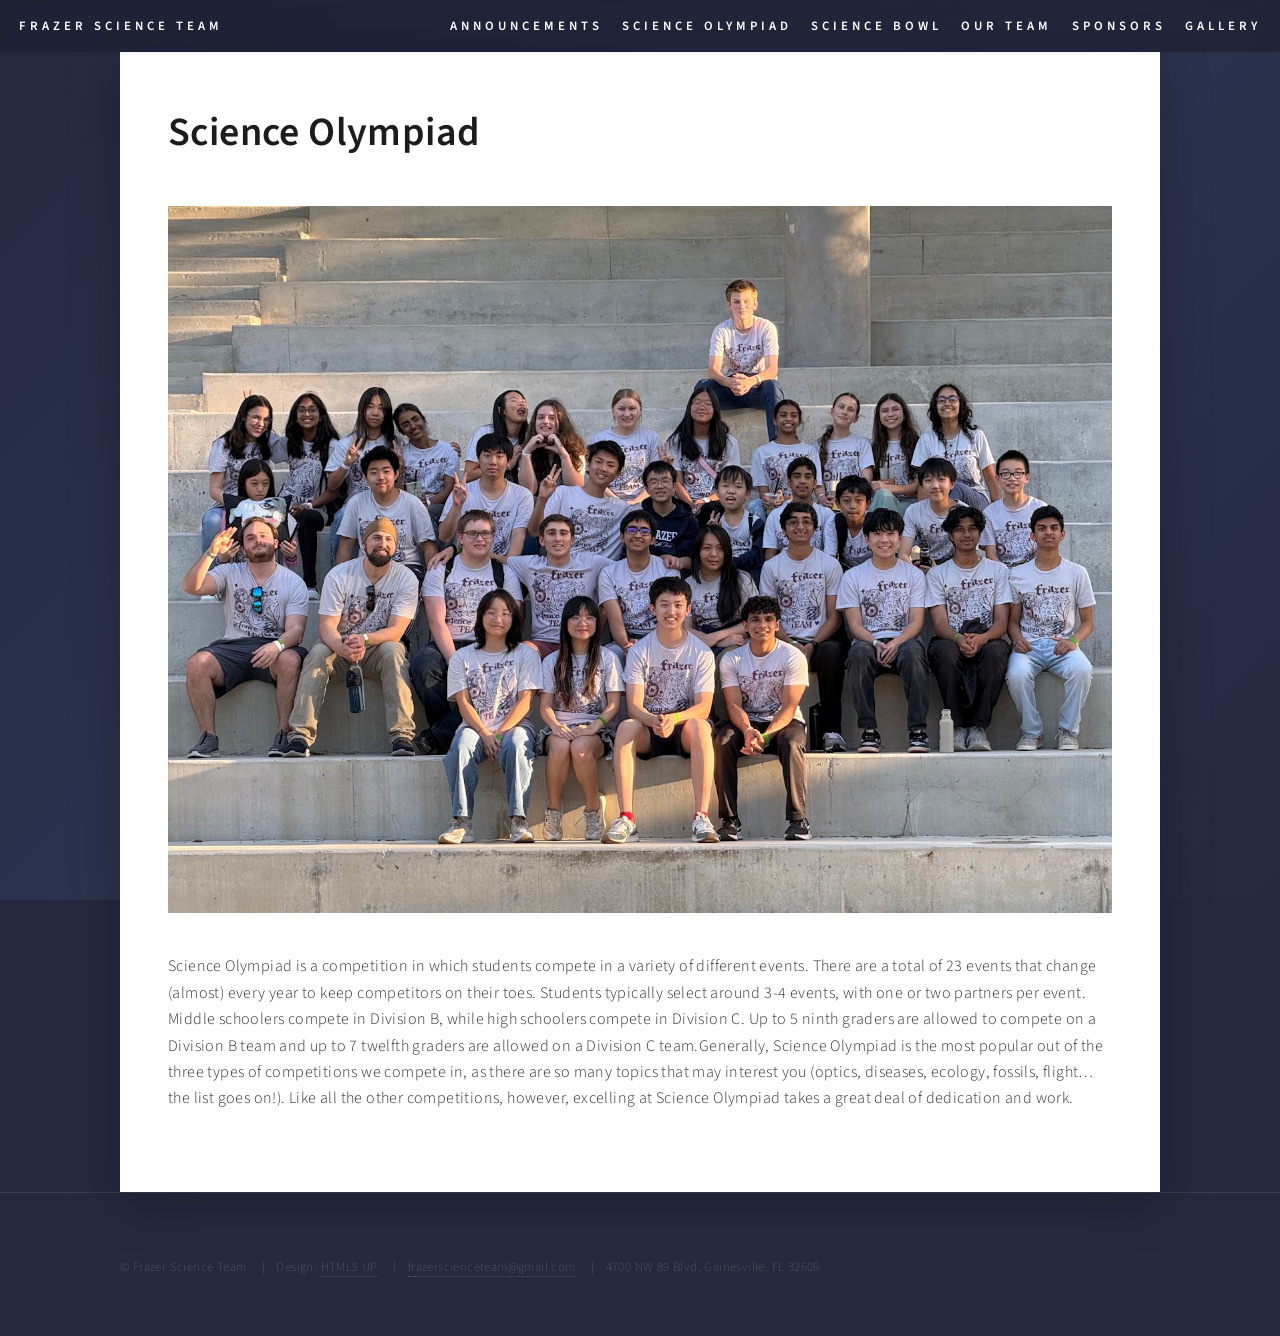
<file: science-olympiad.html>
<!DOCTYPE HTML>
<!--
	Forty by HTML5 UP
	html5up.net | @ajlkn
	Free for personal and commercial use under the CCA 3.0 license (html5up.net/license)
-->
<html>
	<head>
		<title>Science Olympiad - Frazer Science Team</title>
		<meta charset="utf-8" />
		<meta name="viewport" content="width=device-width, initial-scale=1, user-scalable=no" />
		<link rel="icon" type="image/png" href="favicon.png">
		<link rel="stylesheet" href="assets/css/main.css" />
		<noscript><link rel="stylesheet" href="assets/css/noscript.css" /></noscript>
	</head>
	<body class="is-preload">

		<!-- Wrapper -->
			<div id="wrapper">

				<!-- Header -->
					<header id="header">
						<a href="index.html" class="logo"><strong>Frazer Science Team</strong></a>
						<nav>
							<a href="announcements.html">Announcements</a>
							<a href="science-olympiad.html">Science Olympiad</a>
							<a href="science-bowl.html">Science Bowl</a>
							<a href="our-team.html">Our Team</a>
							<a href="sponsors.html">Sponsors</a>
							<a href="gallery.html">Gallery</a>
						</nav>
					</header>

				<!-- Main -->
					<div id="main" class="alt">

						<!-- One -->
							<section id="one">
								<div class="inner">
									<header class="major">
										<h1>Science Olympiad</h1>
									</header>
									<span class="image main"><img src="images/homepage-team_2.jpg" alt="" /></span>
									<p>Science Olympiad is a competition in which students compete in a variety of different events. There are a total of 23 events that change (almost) every year to keep competitors on their toes. Students typically select around 3-4 events, with one or two partners per event. Middle schoolers compete in Division B, while high schoolers compete in Division C. Up to 5 ninth graders are allowed to compete on a Division B team and up to 7 twelfth graders are allowed on a Division C team.Generally, Science Olympiad is the most popular out of the three types of competitions we compete in, as there are so many topics that may interest you (optics, diseases, ecology, fossils, flight…the list goes on!). Like all the other competitions, however, excelling at Science Olympiad takes a great deal of dedication and work.</p>
								</div>
							</section>

					</div>

				<!-- Footer -->
					<footer id="footer">
						<div class="inner">
							<ul class="copyright">
								<li>&copy; Frazer Science Team</li>
								<li>Design: <a href="https://html5up.net">HTML5 UP</a></li>
								<li><a href="mailto:frazerscienceteam@gmail.com">frazerscienceteam@gmail.com</a></li>
								<li>4700 NW 89 Blvd, Gainesville, FL 32606</li>
							</ul>
						</div>
					</footer>

			</div>

		<!-- Scripts -->
			<script src="assets/js/jquery.min.js"></script>
			<script src="assets/js/jquery.scrolly.min.js"></script>
			<script src="assets/js/jquery.scrollex.min.js"></script>
			<script src="assets/js/browser.min.js"></script>
			<script src="assets/js/breakpoints.min.js"></script>
			<script src="assets/js/util.js"></script>
			<script src="assets/js/main.js"></script>

	</body>
</html>
</file>
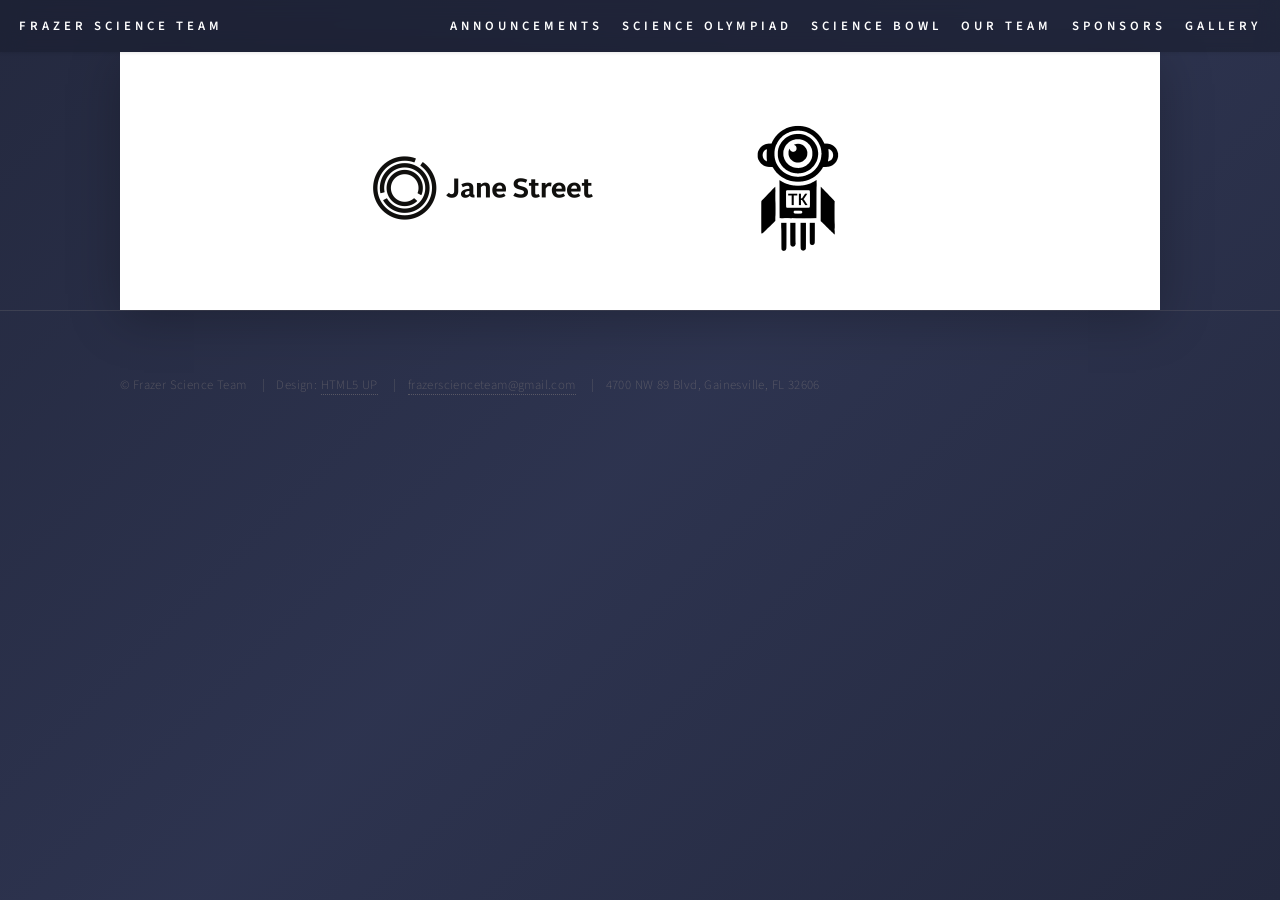
<file: sponsors.html>
<!DOCTYPE HTML>
<!--
	Forty by HTML5 UP
	html5up.net | @ajlkn
	Free for personal and commercial use under the CCA 3.0 license (html5up.net/license)
-->
<html>
	<head>
		<title>Sponsors - Frazer Science Team</title>
		<meta charset="utf-8" />
		<meta name="viewport" content="width=device-width, initial-scale=1, user-scalable=no" />
		<link rel="icon" type="image/png" href="favicon.png">
		<link rel="stylesheet" href="assets/css/main.css" />
		<noscript><link rel="stylesheet" href="assets/css/noscript.css" /></noscript>
	</head>
	<body class="is-preload">

		<!-- Wrapper -->
			<div id="wrapper">

				<!-- Header -->
					<header id="header">
						<a href="index.html" class="logo"><strong>Frazer Science Team</strong></a>
						<nav>
							<a href="announcements.html">Announcements</a>
							<a href="science-olympiad.html">Science Olympiad</a>
							<a href="science-bowl.html">Science Bowl</a>
							<a href="our-team.html">Our Team</a>
							<a href="sponsors.html">Sponsors</a>
							<a href="gallery.html">Gallery</a>
						</nav>
					</header>

				<!-- Main -->
					<div id="main" class="alt">

						<!-- One -->
							<section id="one">
								<div class="inner">
									<!-- Set each href below to the sponsor's actual website -->
									<div class="sponsor-grid">
										<a class="sponsor-logo" href="https://www.janestreet.com/" target="_blank" rel="noopener"><img src="images/JSLogo.webp" alt="Sponsor logo" /></a>
										<a class="sponsor-logo" href="https://tektitebiz.com/" target="_blank" rel="noopener"><img src="images/TektiteLogo.webp" alt="Sponsor logo" /></a>
									</div>
								</div>
							</section>

					</div>

				<!-- Footer -->
					<footer id="footer">
						<div class="inner">
							<ul class="copyright">
								<li>&copy; Frazer Science Team</li>
								<li>Design: <a href="https://html5up.net">HTML5 UP</a></li>
								<li><a href="mailto:frazerscienceteam@gmail.com">frazerscienceteam@gmail.com</a></li>
								<li>4700 NW 89 Blvd, Gainesville, FL 32606</li>
							</ul>
						</div>
					</footer>

			</div>

		<!-- Scripts -->
			<script src="assets/js/jquery.min.js"></script>
			<script src="assets/js/jquery.scrolly.min.js"></script>
			<script src="assets/js/jquery.scrollex.min.js"></script>
			<script src="assets/js/browser.min.js"></script>
			<script src="assets/js/breakpoints.min.js"></script>
			<script src="assets/js/util.js"></script>
			<script src="assets/js/main.js"></script>

	</body>
</html>
</file>
<file: assets/css/noscript.css>
/*
	Forty by HTML5 UP
	html5up.net | @ajlkn
	Free for personal and commercial use under the CCA 3.0 license (html5up.net/license)
*/

/* Banner */

	body.is-preload #banner:after {
		opacity: 0.85;
	}

	body.is-preload #banner > .inner {
		-moz-filter: none;
		-webkit-filter: none;
		-ms-filter: none;
		filter: none;
		-moz-transform: none;
		-webkit-transform: none;
		-ms-transform: none;
		transform: none;
		opacity: 1;
	}
</file>
<file: assets/css/main.css>
﻿@import'fontawesome-all.min.css';@import"https://fonts.googleapis.com/css?family=Source+Sans+Pro:300,300italic,600,600italic,900";html,body,div,span,applet,object,iframe,h1,h2,h3,h4,h5,h6,p,blockquote,pre,a,abbr,acronym,address,big,cite,code,del,dfn,em,img,ins,kbd,q,s,samp,small,strike,strong,sub,sup,tt,var,b,u,i,center,dl,dt,dd,ol,ul,li,fieldset,form,label,legend,table,caption,tbody,tfoot,thead,tr,th,td,article,aside,canvas,details,embed,figure,figcaption,footer,header,hgroup,menu,nav,output,ruby,section,summary,time,mark,audio,video{margin:0;padding:0;border:0;font-size:100%;font:inherit;vertical-align:baseline}article,aside,details,figcaption,figure,footer,header,hgroup,menu,nav,section{display:block}body{line-height:1}ol,ul{list-style:none}blockquote,q{quotes:none}blockquote:before,blockquote:after,q:before,q:after{content:"";content:none}table{border-collapse:collapse;border-spacing:0}body{-webkit-text-size-adjust:none}mark{background-color:rgba(0,0,0,0);color:inherit}input::-moz-focus-inner{border:0;padding:0}input,select,textarea{-moz-appearance:none;-webkit-appearance:none;-ms-appearance:none;appearance:none}@-ms-viewport{width:device-width}body{-ms-overflow-style:scrollbar}@media screen and (max-width: 480px){html,body{min-width:320px}}html{box-sizing:border-box}*,*:before,*:after{box-sizing:inherit}body{background-color:#24293f;background-image:linear-gradient(135deg, #24293f 0%, rgb(17.7540106952%, 20.219845514%, 31.0695187166%) 50%, #24293f 100%);background-attachment:fixed;background-size:cover}body.is-preload *,body.is-preload *:before,body.is-preload *:after{-moz-animation:none !important;-webkit-animation:none !important;-ms-animation:none !important;animation:none !important;-moz-transition:none !important;-webkit-transition:none !important;-ms-transition:none !important;transition:none !important}body,input,select,textarea{color:#fff;font-family:"Source Sans Pro",Helvetica,sans-serif;font-size:17pt;font-weight:300;letter-spacing:.025em;line-height:1.65}@media screen and (max-width: 1680px){body,input,select,textarea{font-size:14pt}}@media screen and (max-width: 1280px){body,input,select,textarea{font-size:12pt}}@media screen and (max-width: 360px){body,input,select,textarea{font-size:11pt}}a{-moz-transition:color 0.2s ease-in-out, border-bottom-color 0.2s ease-in-out;-webkit-transition:color 0.2s ease-in-out, border-bottom-color 0.2s ease-in-out;-ms-transition:color 0.2s ease-in-out, border-bottom-color 0.2s ease-in-out;transition:color 0.2s ease-in-out, border-bottom-color 0.2s ease-in-out;border-bottom:dotted 1px;color:inherit;text-decoration:none}a:hover{border-bottom-color:rgba(0,0,0,0);color:#8a2829 !important}a:active{color:rgb(29.8641220533%,9.9397995153%,10.143108929%) !important}strong,b{color:#fff;font-weight:600}em,i{font-style:italic}p{margin:0 0 2em 0}h1,h2,h3,h4,h5,h6{color:#fff;font-weight:600;line-height:1.65;margin:0 0 1em 0}h1 a,h2 a,h3 a,h4 a,h5 a,h6 a{color:inherit;border-bottom:0}h1{font-size:2.5em}h2{font-size:1.75em}h3{font-size:1.35em}h4{font-size:1.1em}h5{font-size:.9em}h6{font-size:.7em}@media screen and (max-width: 736px){h1{font-size:2em}h2{font-size:1.5em}h3{font-size:1.25em}}sub{font-size:.8em;position:relative;top:.5em}sup{font-size:.8em;position:relative;top:-0.5em}blockquote{border-left:solid 4px rgba(222,204,176,.12);font-style:italic;margin:0 0 2em 0;padding:.5em 0 .5em 2em}code{background:rgba(222,204,176,.04);font-family:"Courier New",monospace;font-size:.9em;margin:0 .25em;padding:.25em .65em}pre{-webkit-overflow-scrolling:touch;font-family:"Courier New",monospace;font-size:.9em;margin:0 0 2em 0}pre code{display:block;line-height:1.75;padding:1em 1.5em;overflow-x:auto}hr{border:0;border-bottom:solid 1px rgba(222,204,176,.12);margin:2em 0}hr.major{margin:3em 0}.align-left{text-align:left}.align-center{text-align:center}.align-right{text-align:right}.row{display:flex;flex-wrap:wrap;box-sizing:border-box;align-items:stretch}.row>*{box-sizing:border-box}.row.gtr-uniform>*>:last-child{margin-bottom:0}.row.aln-left{justify-content:flex-start}.row.aln-center{justify-content:center}.row.aln-right{justify-content:flex-end}.row.aln-top{align-items:flex-start}.row.aln-middle{align-items:center}.row.aln-bottom{align-items:flex-end}.row>.imp{order:-1}.row>.col-1{width:8.3333333333%}.row>.off-1{margin-left:8.3333333333%}.row>.col-2{width:16.6666666667%}.row>.off-2{margin-left:16.6666666667%}.row>.col-3{width:25%}.row>.off-3{margin-left:25%}.row>.col-4{width:33.3333333333%}.row>.off-4{margin-left:33.3333333333%}.row>.col-5{width:41.6666666667%}.row>.off-5{margin-left:41.6666666667%}.row>.col-6{width:50%}.row>.off-6{margin-left:50%}.row>.col-7{width:58.3333333333%}.row>.off-7{margin-left:58.3333333333%}.row>.col-8{width:66.6666666667%}.row>.off-8{margin-left:66.6666666667%}.row>.col-9{width:75%}.row>.off-9{margin-left:75%}.row>.col-10{width:83.3333333333%}.row>.off-10{margin-left:83.3333333333%}.row>.col-11{width:91.6666666667%}.row>.off-11{margin-left:91.6666666667%}.row>.col-12{width:100%}.row>.off-12{margin-left:100%}.row.gtr-0{margin-top:-0;margin-left:-0em}.row.gtr-0>*{padding:0 0 0 0em}.row.gtr-0.gtr-uniform{margin-top:-0em}.row.gtr-0.gtr-uniform>*{padding-top:0em}.row.gtr-25{margin-top:-0;margin-left:-0.5em}.row.gtr-25>*{padding:0 0 0 .5em}.row.gtr-25.gtr-uniform{margin-top:-0.5em}.row.gtr-25.gtr-uniform>*{padding-top:.5em}.row.gtr-50{margin-top:-0;margin-left:-1em}.row.gtr-50>*{padding:0 0 0 1em}.row.gtr-50.gtr-uniform{margin-top:-1em}.row.gtr-50.gtr-uniform>*{padding-top:1em}.row{margin-top:-0;margin-left:-2em}.row>*{padding:0 0 0 2em}.row.gtr-uniform{margin-top:-2em}.row.gtr-uniform>*{padding-top:2em}.row.gtr-150{margin-top:-0;margin-left:-3em}.row.gtr-150>*{padding:0 0 0 3em}.row.gtr-150.gtr-uniform{margin-top:-3em}.row.gtr-150.gtr-uniform>*{padding-top:3em}.row.gtr-200{margin-top:-0;margin-left:-4em}.row.gtr-200>*{padding:0 0 0 4em}.row.gtr-200.gtr-uniform{margin-top:-4em}.row.gtr-200.gtr-uniform>*{padding-top:4em}@media screen and (max-width: 1680px){.row{display:flex;flex-wrap:wrap;box-sizing:border-box;align-items:stretch}.row>*{box-sizing:border-box}.row.gtr-uniform>*>:last-child{margin-bottom:0}.row.aln-left{justify-content:flex-start}.row.aln-center{justify-content:center}.row.aln-right{justify-content:flex-end}.row.aln-top{align-items:flex-start}.row.aln-middle{align-items:center}.row.aln-bottom{align-items:flex-end}.row>.imp-xlarge{order:-1}.row>.col-1-xlarge{width:8.3333333333%}.row>.off-1-xlarge{margin-left:8.3333333333%}.row>.col-2-xlarge{width:16.6666666667%}.row>.off-2-xlarge{margin-left:16.6666666667%}.row>.col-3-xlarge{width:25%}.row>.off-3-xlarge{margin-left:25%}.row>.col-4-xlarge{width:33.3333333333%}.row>.off-4-xlarge{margin-left:33.3333333333%}.row>.col-5-xlarge{width:41.6666666667%}.row>.off-5-xlarge{margin-left:41.6666666667%}.row>.col-6-xlarge{width:50%}.row>.off-6-xlarge{margin-left:50%}.row>.col-7-xlarge{width:58.3333333333%}.row>.off-7-xlarge{margin-left:58.3333333333%}.row>.col-8-xlarge{width:66.6666666667%}.row>.off-8-xlarge{margin-left:66.6666666667%}.row>.col-9-xlarge{width:75%}.row>.off-9-xlarge{margin-left:75%}.row>.col-10-xlarge{width:83.3333333333%}.row>.off-10-xlarge{margin-left:83.3333333333%}.row>.col-11-xlarge{width:91.6666666667%}.row>.off-11-xlarge{margin-left:91.6666666667%}.row>.col-12-xlarge{width:100%}.row>.off-12-xlarge{margin-left:100%}.row.gtr-0{margin-top:-0;margin-left:-0em}.row.gtr-0>*{padding:0 0 0 0em}.row.gtr-0.gtr-uniform{margin-top:-0em}.row.gtr-0.gtr-uniform>*{padding-top:0em}.row.gtr-25{margin-top:-0;margin-left:-0.5em}.row.gtr-25>*{padding:0 0 0 .5em}.row.gtr-25.gtr-uniform{margin-top:-0.5em}.row.gtr-25.gtr-uniform>*{padding-top:.5em}.row.gtr-50{margin-top:-0;margin-left:-1em}.row.gtr-50>*{padding:0 0 0 1em}.row.gtr-50.gtr-uniform{margin-top:-1em}.row.gtr-50.gtr-uniform>*{padding-top:1em}.row{margin-top:-0;margin-left:-2em}.row>*{padding:0 0 0 2em}.row.gtr-uniform{margin-top:-2em}.row.gtr-uniform>*{padding-top:2em}.row.gtr-150{margin-top:-0;margin-left:-3em}.row.gtr-150>*{padding:0 0 0 3em}.row.gtr-150.gtr-uniform{margin-top:-3em}.row.gtr-150.gtr-uniform>*{padding-top:3em}.row.gtr-200{margin-top:-0;margin-left:-4em}.row.gtr-200>*{padding:0 0 0 4em}.row.gtr-200.gtr-uniform{margin-top:-4em}.row.gtr-200.gtr-uniform>*{padding-top:4em}}@media screen and (max-width: 1280px){.row{display:flex;flex-wrap:wrap;box-sizing:border-box;align-items:stretch}.row>*{box-sizing:border-box}.row.gtr-uniform>*>:last-child{margin-bottom:0}.row.aln-left{justify-content:flex-start}.row.aln-center{justify-content:center}.row.aln-right{justify-content:flex-end}.row.aln-top{align-items:flex-start}.row.aln-middle{align-items:center}.row.aln-bottom{align-items:flex-end}.row>.imp-large{order:-1}.row>.col-1-large{width:8.3333333333%}.row>.off-1-large{margin-left:8.3333333333%}.row>.col-2-large{width:16.6666666667%}.row>.off-2-large{margin-left:16.6666666667%}.row>.col-3-large{width:25%}.row>.off-3-large{margin-left:25%}.row>.col-4-large{width:33.3333333333%}.row>.off-4-large{margin-left:33.3333333333%}.row>.col-5-large{width:41.6666666667%}.row>.off-5-large{margin-left:41.6666666667%}.row>.col-6-large{width:50%}.row>.off-6-large{margin-left:50%}.row>.col-7-large{width:58.3333333333%}.row>.off-7-large{margin-left:58.3333333333%}.row>.col-8-large{width:66.6666666667%}.row>.off-8-large{margin-left:66.6666666667%}.row>.col-9-large{width:75%}.row>.off-9-large{margin-left:75%}.row>.col-10-large{width:83.3333333333%}.row>.off-10-large{margin-left:83.3333333333%}.row>.col-11-large{width:91.6666666667%}.row>.off-11-large{margin-left:91.6666666667%}.row>.col-12-large{width:100%}.row>.off-12-large{margin-left:100%}.row.gtr-0{margin-top:-0;margin-left:-0em}.row.gtr-0>*{padding:0 0 0 0em}.row.gtr-0.gtr-uniform{margin-top:-0em}.row.gtr-0.gtr-uniform>*{padding-top:0em}.row.gtr-25{margin-top:-0;margin-left:-0.375em}.row.gtr-25>*{padding:0 0 0 .375em}.row.gtr-25.gtr-uniform{margin-top:-0.375em}.row.gtr-25.gtr-uniform>*{padding-top:.375em}.row.gtr-50{margin-top:-0;margin-left:-0.75em}.row.gtr-50>*{padding:0 0 0 .75em}.row.gtr-50.gtr-uniform{margin-top:-0.75em}.row.gtr-50.gtr-uniform>*{padding-top:.75em}.row{margin-top:-0;margin-left:-1.5em}.row>*{padding:0 0 0 1.5em}.row.gtr-uniform{margin-top:-1.5em}.row.gtr-uniform>*{padding-top:1.5em}.row.gtr-150{margin-top:-0;margin-left:-2.25em}.row.gtr-150>*{padding:0 0 0 2.25em}.row.gtr-150.gtr-uniform{margin-top:-2.25em}.row.gtr-150.gtr-uniform>*{padding-top:2.25em}.row.gtr-200{margin-top:-0;margin-left:-3em}.row.gtr-200>*{padding:0 0 0 3em}.row.gtr-200.gtr-uniform{margin-top:-3em}.row.gtr-200.gtr-uniform>*{padding-top:3em}}@media screen and (max-width: 980px){.row{display:flex;flex-wrap:wrap;box-sizing:border-box;align-items:stretch}.row>*{box-sizing:border-box}.row.gtr-uniform>*>:last-child{margin-bottom:0}.row.aln-left{justify-content:flex-start}.row.aln-center{justify-content:center}.row.aln-right{justify-content:flex-end}.row.aln-top{align-items:flex-start}.row.aln-middle{align-items:center}.row.aln-bottom{align-items:flex-end}.row>.imp-medium{order:-1}.row>.col-1-medium{width:8.3333333333%}.row>.off-1-medium{margin-left:8.3333333333%}.row>.col-2-medium{width:16.6666666667%}.row>.off-2-medium{margin-left:16.6666666667%}.row>.col-3-medium{width:25%}.row>.off-3-medium{margin-left:25%}.row>.col-4-medium{width:33.3333333333%}.row>.off-4-medium{margin-left:33.3333333333%}.row>.col-5-medium{width:41.6666666667%}.row>.off-5-medium{margin-left:41.6666666667%}.row>.col-6-medium{width:50%}.row>.off-6-medium{margin-left:50%}.row>.col-7-medium{width:58.3333333333%}.row>.off-7-medium{margin-left:58.3333333333%}.row>.col-8-medium{width:66.6666666667%}.row>.off-8-medium{margin-left:66.6666666667%}.row>.col-9-medium{width:75%}.row>.off-9-medium{margin-left:75%}.row>.col-10-medium{width:83.3333333333%}.row>.off-10-medium{margin-left:83.3333333333%}.row>.col-11-medium{width:91.6666666667%}.row>.off-11-medium{margin-left:91.6666666667%}.row>.col-12-medium{width:100%}.row>.off-12-medium{margin-left:100%}.row.gtr-0{margin-top:-0;margin-left:-0em}.row.gtr-0>*{padding:0 0 0 0em}.row.gtr-0.gtr-uniform{margin-top:-0em}.row.gtr-0.gtr-uniform>*{padding-top:0em}.row.gtr-25{margin-top:-0;margin-left:-0.375em}.row.gtr-25>*{padding:0 0 0 .375em}.row.gtr-25.gtr-uniform{margin-top:-0.375em}.row.gtr-25.gtr-uniform>*{padding-top:.375em}.row.gtr-50{margin-top:-0;margin-left:-0.75em}.row.gtr-50>*{padding:0 0 0 .75em}.row.gtr-50.gtr-uniform{margin-top:-0.75em}.row.gtr-50.gtr-uniform>*{padding-top:.75em}.row{margin-top:-0;margin-left:-1.5em}.row>*{padding:0 0 0 1.5em}.row.gtr-uniform{margin-top:-1.5em}.row.gtr-uniform>*{padding-top:1.5em}.row.gtr-150{margin-top:-0;margin-left:-2.25em}.row.gtr-150>*{padding:0 0 0 2.25em}.row.gtr-150.gtr-uniform{margin-top:-2.25em}.row.gtr-150.gtr-uniform>*{padding-top:2.25em}.row.gtr-200{margin-top:-0;margin-left:-3em}.row.gtr-200>*{padding:0 0 0 3em}.row.gtr-200.gtr-uniform{margin-top:-3em}.row.gtr-200.gtr-uniform>*{padding-top:3em}}@media screen and (max-width: 736px){.row{display:flex;flex-wrap:wrap;box-sizing:border-box;align-items:stretch}.row>*{box-sizing:border-box}.row.gtr-uniform>*>:last-child{margin-bottom:0}.row.aln-left{justify-content:flex-start}.row.aln-center{justify-content:center}.row.aln-right{justify-content:flex-end}.row.aln-top{align-items:flex-start}.row.aln-middle{align-items:center}.row.aln-bottom{align-items:flex-end}.row>.imp-small{order:-1}.row>.col-1-small{width:8.3333333333%}.row>.off-1-small{margin-left:8.3333333333%}.row>.col-2-small{width:16.6666666667%}.row>.off-2-small{margin-left:16.6666666667%}.row>.col-3-small{width:25%}.row>.off-3-small{margin-left:25%}.row>.col-4-small{width:33.3333333333%}.row>.off-4-small{margin-left:33.3333333333%}.row>.col-5-small{width:41.6666666667%}.row>.off-5-small{margin-left:41.6666666667%}.row>.col-6-small{width:50%}.row>.off-6-small{margin-left:50%}.row>.col-7-small{width:58.3333333333%}.row>.off-7-small{margin-left:58.3333333333%}.row>.col-8-small{width:66.6666666667%}.row>.off-8-small{margin-left:66.6666666667%}.row>.col-9-small{width:75%}.row>.off-9-small{margin-left:75%}.row>.col-10-small{width:83.3333333333%}.row>.off-10-small{margin-left:83.3333333333%}.row>.col-11-small{width:91.6666666667%}.row>.off-11-small{margin-left:91.6666666667%}.row>.col-12-small{width:100%}.row>.off-12-small{margin-left:100%}.row.gtr-0{margin-top:-0;margin-left:-0em}.row.gtr-0>*{padding:0 0 0 0em}.row.gtr-0.gtr-uniform{margin-top:-0em}.row.gtr-0.gtr-uniform>*{padding-top:0em}.row.gtr-25{margin-top:-0;margin-left:-0.3125em}.row.gtr-25>*{padding:0 0 0 .3125em}.row.gtr-25.gtr-uniform{margin-top:-0.3125em}.row.gtr-25.gtr-uniform>*{padding-top:.3125em}.row.gtr-50{margin-top:-0;margin-left:-0.625em}.row.gtr-50>*{padding:0 0 0 .625em}.row.gtr-50.gtr-uniform{margin-top:-0.625em}.row.gtr-50.gtr-uniform>*{padding-top:.625em}.row{margin-top:-0;margin-left:-1.25em}.row>*{padding:0 0 0 1.25em}.row.gtr-uniform{margin-top:-1.25em}.row.gtr-uniform>*{padding-top:1.25em}.row.gtr-150{margin-top:-0;margin-left:-1.875em}.row.gtr-150>*{padding:0 0 0 1.875em}.row.gtr-150.gtr-uniform{margin-top:-1.875em}.row.gtr-150.gtr-uniform>*{padding-top:1.875em}.row.gtr-200{margin-top:-0;margin-left:-2.5em}.row.gtr-200>*{padding:0 0 0 2.5em}.row.gtr-200.gtr-uniform{margin-top:-2.5em}.row.gtr-200.gtr-uniform>*{padding-top:2.5em}}@media screen and (max-width: 480px){.row{display:flex;flex-wrap:wrap;box-sizing:border-box;align-items:stretch}.row>*{box-sizing:border-box}.row.gtr-uniform>*>:last-child{margin-bottom:0}.row.aln-left{justify-content:flex-start}.row.aln-center{justify-content:center}.row.aln-right{justify-content:flex-end}.row.aln-top{align-items:flex-start}.row.aln-middle{align-items:center}.row.aln-bottom{align-items:flex-end}.row>.imp-xsmall{order:-1}.row>.col-1-xsmall{width:8.3333333333%}.row>.off-1-xsmall{margin-left:8.3333333333%}.row>.col-2-xsmall{width:16.6666666667%}.row>.off-2-xsmall{margin-left:16.6666666667%}.row>.col-3-xsmall{width:25%}.row>.off-3-xsmall{margin-left:25%}.row>.col-4-xsmall{width:33.3333333333%}.row>.off-4-xsmall{margin-left:33.3333333333%}.row>.col-5-xsmall{width:41.6666666667%}.row>.off-5-xsmall{margin-left:41.6666666667%}.row>.col-6-xsmall{width:50%}.row>.off-6-xsmall{margin-left:50%}.row>.col-7-xsmall{width:58.3333333333%}.row>.off-7-xsmall{margin-left:58.3333333333%}.row>.col-8-xsmall{width:66.6666666667%}.row>.off-8-xsmall{margin-left:66.6666666667%}.row>.col-9-xsmall{width:75%}.row>.off-9-xsmall{margin-left:75%}.row>.col-10-xsmall{width:83.3333333333%}.row>.off-10-xsmall{margin-left:83.3333333333%}.row>.col-11-xsmall{width:91.6666666667%}.row>.off-11-xsmall{margin-left:91.6666666667%}.row>.col-12-xsmall{width:100%}.row>.off-12-xsmall{margin-left:100%}.row.gtr-0{margin-top:-0;margin-left:-0em}.row.gtr-0>*{padding:0 0 0 0em}.row.gtr-0.gtr-uniform{margin-top:-0em}.row.gtr-0.gtr-uniform>*{padding-top:0em}.row.gtr-25{margin-top:-0;margin-left:-0.3125em}.row.gtr-25>*{padding:0 0 0 .3125em}.row.gtr-25.gtr-uniform{margin-top:-0.3125em}.row.gtr-25.gtr-uniform>*{padding-top:.3125em}.row.gtr-50{margin-top:-0;margin-left:-0.625em}.row.gtr-50>*{padding:0 0 0 .625em}.row.gtr-50.gtr-uniform{margin-top:-0.625em}.row.gtr-50.gtr-uniform>*{padding-top:.625em}.row{margin-top:-0;margin-left:-1.25em}.row>*{padding:0 0 0 1.25em}.row.gtr-uniform{margin-top:-1.25em}.row.gtr-uniform>*{padding-top:1.25em}.row.gtr-150{margin-top:-0;margin-left:-1.875em}.row.gtr-150>*{padding:0 0 0 1.875em}.row.gtr-150.gtr-uniform{margin-top:-1.875em}.row.gtr-150.gtr-uniform>*{padding-top:1.875em}.row.gtr-200{margin-top:-0;margin-left:-2.5em}.row.gtr-200>*{padding:0 0 0 2.5em}.row.gtr-200.gtr-uniform{margin-top:-2.5em}.row.gtr-200.gtr-uniform>*{padding-top:2.5em}}section.special,article.special{text-align:center}header.major{width:-moz-max-content;width:-webkit-max-content;width:-ms-max-content;width:max-content;margin-bottom:2em}header.major>:first-child{margin-bottom:0;width:calc(100% + .5em)}header.major>p{font-size:.7em;font-weight:600;letter-spacing:.25em;margin-bottom:0;text-transform:uppercase}body.is-ie header.major>:first-child:after{max-width:9em}body.is-ie header.major>h1:after{max-width:100% !important}@media screen and (max-width: 736px){header.major>p br{display:none}}form{margin:0 0 2em 0}form>:last-child{margin-bottom:0}form>.fields{display:-moz-flex;display:-webkit-flex;display:-ms-flex;display:flex;-moz-flex-wrap:wrap;-webkit-flex-wrap:wrap;-ms-flex-wrap:wrap;flex-wrap:wrap;width:calc(100% + 3em);margin:-1.5em 0 2em -1.5em}form>.fields>.field{-moz-flex-grow:0;-webkit-flex-grow:0;-ms-flex-grow:0;flex-grow:0;-moz-flex-shrink:0;-webkit-flex-shrink:0;-ms-flex-shrink:0;flex-shrink:0;padding:1.5em 0 0 1.5em;width:calc(100% - 1.5em)}form>.fields>.field.half{width:calc(50% - 0.75em)}form>.fields>.field.third{width:calc(100%/3 - 0.5em)}form>.fields>.field.quarter{width:calc(25% - 0.375em)}@media screen and (max-width: 480px){form>.fields{width:calc(100% + 3em);margin:-1.5em 0 2em -1.5em}form>.fields>.field{padding:1.5em 0 0 1.5em;width:calc(100% - 1.5em)}form>.fields>.field.half{width:calc(100% - 1.5em)}form>.fields>.field.third{width:calc(100% - 1.5em)}form>.fields>.field.quarter{width:calc(100% - 1.5em)}}label{color:#fff;display:block;font-size:.8em;font-weight:600;letter-spacing:.25em;margin:0 0 1em 0;text-transform:uppercase}input[type=text],input[type=password],input[type=email],input[type=tel],input[type=search],input[type=url],select,textarea{-moz-appearance:none;-webkit-appearance:none;-ms-appearance:none;appearance:none;background:rgba(222,204,176,.04);border:none;border-radius:0;color:inherit;display:block;outline:0;padding:0 1em;text-decoration:none;width:100%}input[type=text]:invalid,input[type=password]:invalid,input[type=email]:invalid,input[type=tel]:invalid,input[type=search]:invalid,input[type=url]:invalid,select:invalid,textarea:invalid{box-shadow:none}input[type=text]:focus,input[type=password]:focus,input[type=email]:focus,input[type=tel]:focus,input[type=search]:focus,input[type=url]:focus,select:focus,textarea:focus{border-color:#8a2829;box-shadow:0 0 0 2px #8a2829}select{background-image:url("data:image/svg+xml;charset=utf8,%3Csvg xmlns='http://www.w3.org/2000/svg' width='40' height='40' preserveAspectRatio='none' viewBox='0 0 40 40'%3E%3Cpath d='M9.4,12.3l10.4,10.4l10.4-10.4c0.2-0.2,0.5-0.4,0.9-0.4c0.3,0,0.6,0.1,0.9,0.4l3.3,3.3c0.2,0.2,0.4,0.5,0.4,0.9 c0,0.4-0.1,0.6-0.4,0.9L20.7,31.9c-0.2,0.2-0.5,0.4-0.9,0.4c-0.3,0-0.6-0.1-0.9-0.4L4.3,17.3c-0.2-0.2-0.4-0.5-0.4-0.9 c0-0.4,0.1-0.6,0.4-0.9l3.3-3.3c0.2-0.2,0.5-0.4,0.9-0.4S9.1,12.1,9.4,12.3z' fill='rgba(222, 204, 176, 0.12)' /%3E%3C/svg%3E");background-size:1.25rem;background-repeat:no-repeat;background-position:calc(100% - 1rem) center;height:2.75em;padding-right:2.75em;text-overflow:ellipsis}select option{color:#fff;background:#24293f}select:focus::-ms-value{background-color:rgba(0,0,0,0)}select::-ms-expand{display:none}input[type=text],input[type=password],input[type=email],input[type=tel],input[type=search],input[type=url],select{height:2.75em}textarea{padding:.75em 1em}input[type=checkbox],input[type=radio]{-moz-appearance:none;-webkit-appearance:none;-ms-appearance:none;appearance:none;display:block;float:left;margin-right:-2em;opacity:0;width:1em;z-index:-1}input[type=checkbox]+label,input[type=radio]+label{text-decoration:none}input[type=checkbox]+label:before,input[type=radio]+label:before{-moz-osx-font-smoothing:grayscale;-webkit-font-smoothing:antialiased;display:inline-block;font-style:normal;font-variant:normal;text-rendering:auto;line-height:1;text-transform:none !important;font-family:"Font Awesome 5 Free";font-weight:900}input[type=checkbox]+label,input[type=radio]+label{color:#fff;cursor:pointer;display:inline-block;font-weight:300;padding-left:2.65em;padding-right:.75em;position:relative}input[type=checkbox]+label:before,input[type=radio]+label:before{background:rgba(222,204,176,.04);content:"";display:inline-block;font-size:.8em;height:2.0625em;left:0;letter-spacing:0;line-height:2.0625em;position:absolute;text-align:center;top:0;width:2.0625em}input[type=checkbox]:checked+label:before,input[type=radio]:checked+label:before{background:#fff;border-color:#8a2829;content:"";color:#24293f}input[type=checkbox]:focus+label:before,input[type=radio]:focus+label:before{box-shadow:0 0 0 2px #8a2829}input[type=radio]+label:before{border-radius:100%}::-webkit-input-placeholder{color:rgba(222,204,176,.25) !important;opacity:1}:-moz-placeholder{color:rgba(222,204,176,.25) !important;opacity:1}::-moz-placeholder{color:rgba(222,204,176,.25) !important;opacity:1}:-ms-input-placeholder{color:rgba(222,204,176,.25) !important;opacity:1}.box{border:solid 1px rgba(222,204,176,.12);margin-bottom:2em;padding:1.5em}.box>:last-child,.box>:last-child>:last-child,.box>:last-child>:last-child>:last-child{margin-bottom:0}.box.alt{border:0;border-radius:0;padding:0}.icon{text-decoration:none}.icon:before{-moz-osx-font-smoothing:grayscale;-webkit-font-smoothing:antialiased;display:inline-block;font-style:normal;font-variant:normal;text-rendering:auto;line-height:1;text-transform:none !important;font-family:"Font Awesome 5 Free";font-weight:400}.icon{border-bottom:none;position:relative}.icon>.label{display:none}.icon:before{line-height:inherit}.icon.solid:before{font-weight:900}.icon.brands:before{font-family:"Font Awesome 5 Brands"}.icon.alt:before{background-color:#fff;border-radius:100%;color:#24293f;display:inline-block;height:2em;line-height:2em;text-align:center;width:2em}a.icon.alt:before{-moz-transition:background-color 0.2s ease-in-out;-webkit-transition:background-color 0.2s ease-in-out;-ms-transition:background-color 0.2s ease-in-out;transition:background-color 0.2s ease-in-out}a.icon.alt:hover:before{background-color:#6489a1}a.icon.alt:active:before{background-color:rgb(29.1227852587%,37.6797150027%,43.2301559178%)}.image{border:0;display:inline-block;position:relative}.image img{display:block}.image.left,.image.right{max-width:30%}.image.left img,.image.right img{width:100%}.image.left{float:left;margin:0 1.5em 1.25em 0;top:.25em}.image.right{float:right;margin:0 0 1.25em 1.5em;top:.25em}.image.fit{display:block;margin:0 0 2em 0;width:100%}.image.fit img{width:100%}.image.main{display:block;margin:2.5em 0;width:100%}.image.main img{width:100%}@media screen and (max-width: 736px){.image.main{margin:1.5em 0}}ol{list-style:decimal;margin:0 0 2em 0;padding-left:1.25em}ol li{padding-left:.25em}ul{list-style:disc;margin:0 0 2em 0;padding-left:1em}ul li{padding-left:.5em}ul.alt{list-style:none;padding-left:0}ul.alt li{border-top:solid 1px rgba(222,204,176,.12);padding:.5em 0}ul.alt li:first-child{border-top:0;padding-top:0}dl{margin:0 0 2em 0}dl dt{display:block;font-weight:600;margin:0 0 1em 0}dl dd{margin-left:2em}ul.actions{display:-moz-flex;display:-webkit-flex;display:-ms-flex;display:flex;cursor:default;list-style:none;margin-left:-1em;padding-left:0}ul.actions li{padding:0 0 0 1em;vertical-align:middle}ul.actions.special{-moz-justify-content:center;-webkit-justify-content:center;-ms-justify-content:center;justify-content:center;width:100%;margin-left:0}ul.actions.special li:first-child{padding-left:0}ul.actions.stacked{-moz-flex-direction:column;-webkit-flex-direction:column;-ms-flex-direction:column;flex-direction:column;margin-left:0}ul.actions.stacked li{padding:1.3em 0 0 0}ul.actions.stacked li:first-child{padding-top:0}ul.actions.fit{width:calc(100% + 1em)}ul.actions.fit li{-moz-flex-grow:1;-webkit-flex-grow:1;-ms-flex-grow:1;flex-grow:1;-moz-flex-shrink:1;-webkit-flex-shrink:1;-ms-flex-shrink:1;flex-shrink:1;width:100%}ul.actions.fit li>*{width:100%}ul.actions.fit.stacked{width:100%}ul.icons{cursor:default;list-style:none;padding-left:0}ul.icons li{display:inline-block;padding:0 1em 0 0}ul.icons li:last-child{padding-right:0}@media screen and (max-width: 736px){ul.icons li{padding:0 .75em 0 0}}ul.pagination{cursor:default;list-style:none;padding-left:0}ul.pagination li{display:inline-block;padding-left:0;vertical-align:middle}ul.pagination li>.page{-moz-transition:background-color 0.2s ease-in-out, color 0.2s ease-in-out;-webkit-transition:background-color 0.2s ease-in-out, color 0.2s ease-in-out;-ms-transition:background-color 0.2s ease-in-out, color 0.2s ease-in-out;transition:background-color 0.2s ease-in-out, color 0.2s ease-in-out;border-bottom:0;display:inline-block;font-size:.8em;font-weight:600;height:1.5em;line-height:1.5em;margin:0 .125em;min-width:1.5em;padding:0 .5em;text-align:center}ul.pagination li>.page.active{background-color:#fff;color:#24293f}ul.pagination li>.page.active:hover{background-color:#8a2829;color:#24293f !important}ul.pagination li>.page.active:active{background-color:rgb(29.8641220533%,9.9397995153%,10.143108929%)}ul.pagination li:first-child{padding-right:.75em}ul.pagination li:last-child{padding-left:.75em}@media screen and (max-width: 480px){ul.pagination li:nth-child(n+2):nth-last-child(n+2){display:none}ul.pagination li:first-child{padding-right:0}}.table-wrapper{-webkit-overflow-scrolling:touch;overflow-x:auto}table{margin:0 0 2em 0;width:100%}table tbody tr{border:solid 1px rgba(222,204,176,.12);border-left:0;border-right:0}table tbody tr:nth-child(2n+1){background-color:rgba(222,204,176,.04)}table td{padding:.75em .75em}table th{color:#fff;font-size:.9em;font-weight:600;padding:0 .75em .75em .75em;text-align:left}table thead{border-bottom:solid 2px rgba(222,204,176,.12)}table tfoot{border-top:solid 2px rgba(222,204,176,.12)}table.alt{border-collapse:separate}table.alt tbody tr td{border:solid 1px rgba(222,204,176,.12);border-left-width:0;border-top-width:0}table.alt tbody tr td:first-child{border-left-width:1px}table.alt tbody tr:first-child td{border-top-width:1px}table.alt thead{border-bottom:0}table.alt tfoot{border-top:0}input[type=submit],input[type=reset],input[type=button],button,.button{-moz-appearance:none;-webkit-appearance:none;-ms-appearance:none;appearance:none;-moz-transition:background-color 0.2s ease-in-out, box-shadow 0.2s ease-in-out, color 0.2s ease-in-out;-webkit-transition:background-color 0.2s ease-in-out, box-shadow 0.2s ease-in-out, color 0.2s ease-in-out;-ms-transition:background-color 0.2s ease-in-out, box-shadow 0.2s ease-in-out, color 0.2s ease-in-out;transition:background-color 0.2s ease-in-out, box-shadow 0.2s ease-in-out, color 0.2s ease-in-out;background-color:rgba(0,0,0,0);border:0;border-radius:0;box-shadow:inset 0 0 0 2px #fff;color:#fff;cursor:pointer;display:inline-block;font-size:.8em;font-weight:600;height:3.5em;letter-spacing:.25em;line-height:3.5em;padding:0 1.75em;text-align:center;text-decoration:none;text-transform:uppercase;white-space:nowrap}input[type=submit]:hover,input[type=submit]:active,input[type=reset]:hover,input[type=reset]:active,input[type=button]:hover,input[type=button]:active,button:hover,button:active,.button:hover,.button:active{box-shadow:inset 0 0 0 2px #8a2829;color:#8a2829}input[type=submit]:active,input[type=reset]:active,input[type=button]:active,button:active,.button:active{background-color:rgba(138,40,41,.1);box-shadow:inset 0 0 0 2px rgb(29.8641220533%,9.9397995153%,10.143108929%);color:rgb(29.8641220533%,9.9397995153%,10.143108929%)}input[type=submit].icon:before,input[type=reset].icon:before,input[type=button].icon:before,button.icon:before,.button.icon:before{margin-right:.5em}input[type=submit].fit,input[type=reset].fit,input[type=button].fit,button.fit,.button.fit{width:100%}input[type=submit].small,input[type=reset].small,input[type=button].small,button.small,.button.small{font-size:.6em}input[type=submit].large,input[type=reset].large,input[type=button].large,button.large,.button.large{font-size:1.25em;height:3em;line-height:3em}input[type=submit].next,input[type=reset].next,input[type=button].next,button.next,.button.next{padding-right:4.5em;position:relative}input[type=submit].next:before,input[type=submit].next:after,input[type=reset].next:before,input[type=reset].next:after,input[type=button].next:before,input[type=button].next:after,button.next:before,button.next:after,.button.next:before,.button.next:after{-moz-transition:opacity 0.2s ease-in-out;-webkit-transition:opacity 0.2s ease-in-out;-ms-transition:opacity 0.2s ease-in-out;transition:opacity 0.2s ease-in-out;background-position:center right;background-repeat:no-repeat;background-size:36px 24px;content:"";display:block;height:100%;position:absolute;right:1.5em;top:0;vertical-align:middle;width:36px}input[type=submit].next:before,input[type=reset].next:before,input[type=button].next:before,button.next:before,.button.next:before{background-image:url("data:image/svg+xml;charset=utf8,%3Csvg xmlns='http://www.w3.org/2000/svg' xmlns:xlink='http://www.w3.org/1999/xlink' width='36px' height='24px' viewBox='0 0 36 24' zoomAndPan='disable'%3E%3Cstyle%3Eline %7B stroke: %23ffffff%3B stroke-width: 2px%3B %7D%3C/style%3E%3Cline x1='0' y1='12' x2='34' y2='12' /%3E%3Cline x1='25' y1='4' x2='34' y2='12.5' /%3E%3Cline x1='25' y1='20' x2='34' y2='11.5' /%3E%3C/svg%3E")}input[type=submit].next:after,input[type=reset].next:after,input[type=button].next:after,button.next:after,.button.next:after{background-image:url("data:image/svg+xml;charset=utf8,%3Csvg xmlns='http://www.w3.org/2000/svg' xmlns:xlink='http://www.w3.org/1999/xlink' width='36px' height='24px' viewBox='0 0 36 24' zoomAndPan='disable'%3E%3Cstyle%3Eline %7B stroke: %238a2829%3B stroke-width: 2px%3B %7D%3C/style%3E%3Cline x1='0' y1='12' x2='34' y2='12' /%3E%3Cline x1='25' y1='4' x2='34' y2='12.5' /%3E%3Cline x1='25' y1='20' x2='34' y2='11.5' /%3E%3C/svg%3E");opacity:0;z-index:1}input[type=submit].next:hover:after,input[type=submit].next:active:after,input[type=reset].next:hover:after,input[type=reset].next:active:after,input[type=button].next:hover:after,input[type=button].next:active:after,button.next:hover:after,button.next:active:after,.button.next:hover:after,.button.next:active:after{opacity:1}@media screen and (max-width: 1280px){input[type=submit].next,input[type=reset].next,input[type=button].next,button.next,.button.next{padding-right:5em}}input[type=submit].primary,input[type=reset].primary,input[type=button].primary,button.primary,.button.primary{background-color:#fff;box-shadow:none;color:#24293f}input[type=submit].primary:hover,input[type=submit].primary:active,input[type=reset].primary:hover,input[type=reset].primary:active,input[type=button].primary:hover,input[type=button].primary:active,button.primary:hover,button.primary:active,.button.primary:hover,.button.primary:active{background-color:#8a2829;color:#24293f !important}input[type=submit].primary:active,input[type=reset].primary:active,input[type=button].primary:active,button.primary:active,.button.primary:active{background-color:rgb(29.8641220533%,9.9397995153%,10.143108929%)}input[type=submit].disabled,input[type=submit]:disabled,input[type=reset].disabled,input[type=reset]:disabled,input[type=button].disabled,input[type=button]:disabled,button.disabled,button:disabled,.button.disabled,.button:disabled{pointer-events:none;cursor:default;opacity:.25}.tiles{display:-moz-flex;display:-webkit-flex;display:-ms-flex;display:flex;-moz-flex-wrap:wrap;-webkit-flex-wrap:wrap;-ms-flex-wrap:wrap;flex-wrap:wrap;border-top:0 !important;gap:.75em}.tiles+*{border-top:0 !important}.tiles article{-moz-align-items:center;-webkit-align-items:center;-ms-align-items:center;align-items:center;display:-moz-flex;display:-webkit-flex;display:-ms-flex;display:flex;-moz-transition:-moz-transform 0.25s ease, opacity 0.25s ease, -moz-filter 1s ease, -webkit-filter 1s ease;-webkit-transition:-webkit-transform 0.25s ease, opacity 0.25s ease, -webkit-filter 1s ease, -webkit-filter 1s ease;-ms-transition:-ms-transform 0.25s ease, opacity 0.25s ease, -ms-filter 1s ease, -webkit-filter 1s ease;transition:transform 0.25s ease, opacity 0.25s ease, filter 1s ease, -webkit-filter 1s ease;padding:4em 4em 2em 4em;background-position:center;background-repeat:no-repeat;background-size:cover;border:solid 14px rgb(8.2994652406%,9.4521687463%,14.5240641711%);cursor:default;height:40vh;max-height:40em;min-height:23em;overflow:hidden;position:relative;width:calc(50% - .375em)}.tiles article .image{display:none}.tiles article header{position:relative;z-index:3}.tiles article h3{font-size:1.75em}.tiles article h3 a:hover{color:inherit !important}.tiles article .link.primary{border:0;height:100%;left:0;position:absolute;top:0;width:100%;z-index:4}.tiles article:before{-moz-transition:opacity 0.5s ease;-webkit-transition:opacity 0.5s ease;-ms-transition:opacity 0.5s ease;transition:opacity 0.5s ease;bottom:0;content:"";display:block;height:100%;left:0;opacity:1;position:absolute;width:100%;z-index:2}.tiles article:after{background-color:rgba(8.2994652406%,9.4521687463%,14.5240641711%,.75);content:"";display:block;height:100%;left:0;position:absolute;top:0;width:100%;z-index:1}.tiles article:hover:before{opacity:0}.tiles article.is-transitioning{-moz-transform:scale(0.95);-webkit-transform:scale(0.95);-ms-transform:scale(0.95);transform:scale(0.95);-moz-filter:blur(0.5em);-webkit-filter:blur(0.5em);-ms-filter:blur(0.5em);filter:blur(0.5em);opacity:0}.tiles article:nth-child(odd):before{background-image:linear-gradient(135deg, #24293f 0%, #6489a1 100%)}.tiles article:nth-child(even):before{background-image:linear-gradient(135deg, #24293f 0%, #8a2829 100%)}@media screen and (max-width: 1280px){.tiles article{padding:4em 3em 2em 3em;height:30vh;max-height:30em;min-height:20em}}@media screen and (max-width: 980px){.tiles article{width:calc(50% - .375em) !important}}@media screen and (max-width: 736px){.tiles article{padding:3em 1.5em 1em 1.5em;border-width:10px;border-color:rgb(8.2994652406%,9.4521687463%,14.5240641711%);height:16em;max-height:none;min-height:0}.tiles article h3{font-size:1.5em}}@media screen and (max-width: 480px){.tiles{display:block}.tiles article{height:20em;width:100% !important}}.contact-method{margin:0 0 2em 0;padding-left:3.25em;position:relative}.contact-method .icon{left:0;position:absolute;top:0}.contact-method h3{margin:0 0 .5em 0}.spotlights{border-top:0 !important}.spotlights+*{border-top:0 !important}.spotlights>section{display:-moz-flex;display:-webkit-flex;display:-ms-flex;display:flex;-moz-flex-direction:row;-webkit-flex-direction:row;-ms-flex-direction:row;flex-direction:row;background-color:rgb(12.5892307692%,14.3000987248%,21.9990045249%)}.spotlights>section>.image{background-position:center center;background-size:cover;border-radius:0;display:block;position:relative;width:30%}.spotlights>section>.image img{border-radius:0;display:block;width:100%}.spotlights>section>.image:before{background:rgba(36,41,63,.9);content:"";display:block;height:100%;left:0;opacity:0;position:absolute;top:0;width:100%}.spotlights>section>.content{display:-moz-flex;display:-webkit-flex;display:-ms-flex;display:flex;-moz-flex-direction:column;-webkit-flex-direction:column;-ms-flex-direction:column;flex-direction:column;-moz-justify-content:center;-webkit-justify-content:center;-ms-justify-content:center;justify-content:center;-moz-align-items:center;-webkit-align-items:center;-ms-align-items:center;align-items:center;padding:2em 3em .1em 3em;width:70%}.spotlights>section>.content>.inner{margin:0 auto;max-width:100%;width:65em}.spotlights>section:nth-child(2n){-moz-flex-direction:row-reverse;-webkit-flex-direction:row-reverse;-ms-flex-direction:row-reverse;flex-direction:row-reverse;background-color:rgb(14.2380693816%,16.0766323872%,24.3501659125%)}.spotlights>section:nth-child(2n)>.content{-moz-align-items:-moz-flex-end;-webkit-align-items:-webkit-flex-end;-ms-align-items:-ms-flex-end;align-items:flex-end}@media screen and (max-width: 1680px){.spotlights>section>.image{width:40%}.spotlights>section>.content{width:60%}}@media screen and (max-width: 1280px){.spotlights>section>.image{width:45%}.spotlights>section>.content{width:55%}}@media screen and (max-width: 980px){.spotlights>section{display:block}.spotlights>section>.image{width:100%}.spotlights>section>.content{padding:4em 3em 2em 3em;width:100%}}@media screen and (max-width: 736px){.spotlights>section>.content{padding:3em 1.5em 1em 1.5em}}#bulletin{padding:2em 0 3em 0}#bulletin>.inner{margin:0 auto;max-width:65em;width:calc(100% - 6em)}@media screen and (max-width: 736px){#bulletin>.inner{width:calc(100% - 3em)}}#bulletin .bulletin-box{display:-moz-flex;display:-webkit-flex;display:-ms-flex;display:flex;background-color:#fff;border-left:solid 10px #8a2829;border-right:solid 10px #6489a1;color:#1c1c1c}@media screen and (max-width: 980px){#bulletin .bulletin-box{-moz-flex-direction:column;-webkit-flex-direction:column;-ms-flex-direction:column;flex-direction:column}}#bulletin .bulletin-news,#bulletin .bulletin-carousel{padding:2em 2em .1em 2em;width:50%}@media screen and (max-width: 980px){#bulletin .bulletin-news,#bulletin .bulletin-carousel{width:100%}}#bulletin .bulletin-news{border-right:solid 1px rgba(0,0,0,.1)}@media screen and (max-width: 980px){#bulletin .bulletin-news{border-right:0;border-bottom:solid 1px rgba(0,0,0,.1)}}#bulletin .bulletin-news h3{color:#1c1c1c;font-size:1em;font-weight:600;letter-spacing:.25em;text-transform:uppercase;margin-bottom:1em}#bulletin .bulletin-news .news-item{margin-bottom:1.5em}#bulletin .bulletin-news .news-item:last-child{margin-bottom:0}#bulletin .bulletin-news .news-item h4{color:#1c1c1c;font-size:1em;margin-bottom:.35em}#bulletin .bulletin-news .news-item h4 a{border:0;color:#1c1c1c}#bulletin .bulletin-news .news-item h4 a:hover{color:#8a2829}#bulletin .bulletin-news .news-item p{color:#454545;font-size:.85em;margin-bottom:0}#bulletin .bulletin-news .news-more{font-size:.85em;font-weight:600;margin-top:1.5em;margin-bottom:0}#bulletin .bulletin-news .news-more a{border:0;color:#8a2829}#bulletin .bulletin-carousel .carousel{position:relative;overflow:hidden;width:100%;padding-top:66.66%;background-color:#24293f}#bulletin .bulletin-carousel .carousel-slide{-moz-transition:opacity 0.6s ease;-webkit-transition:opacity 0.6s ease;-ms-transition:opacity 0.6s ease;transition:opacity 0.6s ease;border:0;cursor:pointer;display:block;position:absolute;top:0;left:0;width:100%;height:100%;opacity:0}#bulletin .bulletin-carousel .carousel-slide.active{opacity:1}#bulletin .bulletin-carousel .carousel-slide img{display:block;width:100%;height:100%;object-fit:cover}#bulletin .bulletin-carousel .carousel-dots{text-align:center;margin-top:.85em}#bulletin .bulletin-carousel .carousel-dots .dot{display:inline-block;width:.6em;height:.6em;margin:0 .25em;border-radius:100%;background-color:rgba(0,0,0,.2);cursor:pointer;-moz-transition:background-color 0.2s ease;-webkit-transition:background-color 0.2s ease;-ms-transition:background-color 0.2s ease;transition:background-color 0.2s ease}#bulletin .bulletin-carousel .carousel-dots .dot.active{background-color:#8a2829}.profile{display:-moz-flex;display:-webkit-flex;display:-ms-flex;display:flex;-moz-align-items:-moz-flex-start;-webkit-align-items:-webkit-flex-start;-ms-align-items:-ms-flex-start;align-items:flex-start;margin-bottom:2.5em}.profile .profile-text{-moz-flex-grow:1;-webkit-flex-grow:1;-ms-flex-grow:1;flex-grow:1;padding-right:3em}.profile .profile-photo{-moz-flex-shrink:0;-webkit-flex-shrink:0;-ms-flex-shrink:0;flex-shrink:0;text-align:center;width:30%}.profile .profile-photo img{display:block;width:100%;height:auto}.profile .profile-photo .profile-meta{color:#555;font-size:.8em;line-height:1.6;margin-top:1em}.profile .profile-role{color:#6489a1;font-size:.85em;font-weight:600;letter-spacing:.25em;margin-bottom:1em;text-transform:uppercase}.profile.reverse{-moz-flex-direction:row-reverse;-webkit-flex-direction:row-reverse;-ms-flex-direction:row-reverse;flex-direction:row-reverse}.profile.reverse .profile-text{padding-right:0;padding-left:3em}@media screen and (max-width: 980px){.profile{-moz-flex-direction:column;-webkit-flex-direction:column;-ms-flex-direction:column;flex-direction:column}.profile .profile-text{order:2;padding:1.5em 0 0 0}.profile .profile-photo{order:1;width:60%;margin:0 auto}.profile.reverse{-moz-flex-direction:column;-webkit-flex-direction:column;-ms-flex-direction:column;flex-direction:column}.profile.reverse .profile-text{padding:1.5em 0 0 0}}@media screen and (max-width: 736px){.profile .profile-photo{width:100%}}.profile-divider{border:0;border-top:solid 1px rgba(0,0,0,.1);margin:2.5em 0}.sponsor-grid{display:-moz-flex;display:-webkit-flex;display:-ms-flex;display:flex;-moz-flex-wrap:wrap;-webkit-flex-wrap:wrap;-ms-flex-wrap:wrap;flex-wrap:wrap;-moz-align-items:center;-webkit-align-items:center;-ms-align-items:center;align-items:center;-moz-justify-content:center;-webkit-justify-content:center;-ms-justify-content:center;justify-content:center}.sponsor-grid .sponsor-logo{padding:1.5em 1.5em .1em 1.5em;-moz-transition:-moz-transform 0.25s ease, opacity 0.25s ease;-webkit-transition:-webkit-transform 0.25s ease, opacity 0.25s ease;-ms-transition:-ms-transform 0.25s ease, opacity 0.25s ease;transition:transform 0.25s ease, opacity 0.25s ease;border:0;cursor:pointer;display:block;text-align:center;width:33.333%}.sponsor-grid .sponsor-logo img{display:inline-block;max-width:100%;max-height:8em;width:auto}.sponsor-grid .sponsor-logo:hover{-moz-transform:scale(1.05);-webkit-transform:scale(1.05);-ms-transform:scale(1.05);transform:scale(1.05);opacity:.85}@media screen and (max-width: 736px){.sponsor-grid .sponsor-logo{width:50%}}@media screen and (max-width: 480px){.sponsor-grid .sponsor-logo{width:100%}}.announcement-grid{column-count:2;column-gap:3em;column-rule:solid 1px rgba(0,0,0,.1)}@media screen and (max-width: 980px){.announcement-grid{column-count:1}}.announcement{break-inside:avoid;margin-bottom:3em;text-align:center}.announcement .announcement-date{color:#888;font-size:.8em;letter-spacing:.25em;margin-bottom:.5em;text-transform:uppercase}.announcement h2{color:#222f4d;font-size:1.25em;line-height:1.4;margin-bottom:1.25em;text-transform:uppercase}.announcement .image.main{margin-bottom:1.25em}.announcement p{color:#333;text-align:left}.announcement .announcement-subhead{color:#222f4d;font-size:.95em;font-weight:600;letter-spacing:.25em;margin-top:1.75em;margin-bottom:.5em;text-align:left;text-transform:uppercase}.announcement ul{color:#333;list-style:disc;margin:0 0 1em 0;padding-left:1.5em;text-align:left}.announcement ul li{margin-bottom:.35em}.announcement strong,.announcement b{color:#1c1c1c}#gallery{padding:7em 0 9em 0}.gallery-grid{display:-moz-flex;display:-webkit-flex;display:-ms-flex;display:flex;-moz-flex-wrap:wrap;-webkit-flex-wrap:wrap;-ms-flex-wrap:wrap;flex-wrap:wrap;margin:0 auto;max-width:90em;padding:0 2em}@media screen and (max-width: 736px){.gallery-grid{padding:0 1em}}.gallery-item{-moz-transition:-moz-transform 0.3s ease, box-shadow 0.3s ease;-webkit-transition:-webkit-transform 0.3s ease, box-shadow 0.3s ease;-ms-transition:-ms-transform 0.3s ease, box-shadow 0.3s ease;transition:transform 0.3s ease, box-shadow 0.3s ease;cursor:pointer;display:block;overflow:hidden;padding:.4em;position:relative;width:25%}.gallery-item img{-moz-transition:-moz-transform 0.3s ease;-webkit-transition:-webkit-transform 0.3s ease;-ms-transition:-ms-transform 0.3s ease;transition:transform 0.3s ease;display:block;width:100%;height:100%;object-fit:cover;aspect-ratio:1/1}.gallery-item:hover{z-index:2}.gallery-item:hover img{-moz-transform:scale(1.08);-webkit-transform:scale(1.08);-ms-transform:scale(1.08);transform:scale(1.08);box-shadow:0 .5em 2em rgba(0,0,0,.4)}@media screen and (max-width: 980px){.gallery-item{width:33.333%}}@media screen and (max-width: 736px){.gallery-item{width:50%}}@media screen and (max-width: 480px){.gallery-item{width:100%}}.lightbox{-moz-align-items:center;-webkit-align-items:center;-ms-align-items:center;align-items:center;display:-moz-flex;display:-webkit-flex;display:-ms-flex;display:flex;-moz-justify-content:center;-webkit-justify-content:center;-ms-justify-content:center;justify-content:center;-moz-transition:opacity 0.3s ease;-webkit-transition:opacity 0.3s ease;-ms-transition:opacity 0.3s ease;transition:opacity 0.3s ease;background-color:rgba(10,14,24,.94);bottom:0;left:0;opacity:0;pointer-events:none;position:fixed;right:0;top:0;z-index:10001}.lightbox.visible{opacity:1;pointer-events:auto}.lightbox .lightbox-img{-moz-transition:-moz-transform 0.3s ease;-webkit-transition:-webkit-transform 0.3s ease;-ms-transition:-ms-transform 0.3s ease;transition:transform 0.3s ease;-moz-transform:scale(0.96);-webkit-transform:scale(0.96);-ms-transform:scale(0.96);transform:scale(0.96);box-shadow:0 1em 4em rgba(0,0,0,.5);max-height:85vh;max-width:85vw}.lightbox.visible .lightbox-img{-moz-transform:scale(1);-webkit-transform:scale(1);-ms-transform:scale(1);transform:scale(1)}.lightbox .lightbox-close,.lightbox .lightbox-prev,.lightbox .lightbox-next{color:#fff;cursor:pointer;font-size:2em;line-height:1;opacity:.7;position:absolute;-moz-transition:opacity 0.2s ease;-webkit-transition:opacity 0.2s ease;-ms-transition:opacity 0.2s ease;transition:opacity 0.2s ease;user-select:none}.lightbox .lightbox-close:hover,.lightbox .lightbox-prev:hover,.lightbox .lightbox-next:hover{opacity:1}.lightbox .lightbox-close{right:.75em;top:.5em}.lightbox .lightbox-prev,.lightbox .lightbox-next{top:50%;-moz-transform:translateY(-50%);-webkit-transform:translateY(-50%);-ms-transform:translateY(-50%);transform:translateY(-50%)}.lightbox .lightbox-prev{left:.75em}.lightbox .lightbox-next{right:.75em}@media screen and (max-width: 736px){.lightbox .lightbox-prev,.lightbox .lightbox-next{font-size:1.5em}}@-moz-keyframes reveal-header{0%{top:-4em;opacity:0}100%{top:0;opacity:1}}@-webkit-keyframes reveal-header{0%{top:-4em;opacity:0}100%{top:0;opacity:1}}@-ms-keyframes reveal-header{0%{top:-4em;opacity:0}100%{top:0;opacity:1}}@keyframes reveal-header{0%{top:-4em;opacity:0}100%{top:0;opacity:1}}#header{display:-moz-flex;display:-webkit-flex;display:-ms-flex;display:flex;background-color:rgba(28,32,50,.7);-moz-backdrop-filter:blur(10px);-webkit-backdrop-filter:blur(10px);-ms-backdrop-filter:blur(10px);backdrop-filter:blur(10px);box-shadow:0 0 .25em 0 rgba(0,0,0,.15);cursor:default;font-weight:600;height:3.25em;left:0;letter-spacing:.25em;line-height:3.25em;margin:0;position:fixed;text-transform:uppercase;top:0;width:100%;z-index:10000}#header .logo{border:0;display:inline-block;font-size:.8em;height:inherit;line-height:inherit;padding:0 1.5em}#header .logo strong{-moz-transition:color 0.2s ease-in-out;-webkit-transition:color 0.2s ease-in-out;-ms-transition:color 0.2s ease-in-out;transition:color 0.2s ease-in-out;color:#fff;display:inline-block;line-height:1.65em}#header .logo:hover strong{color:#8a2829}#header .logo:active strong{color:rgb(29.8641220533%,9.9397995153%,10.143108929%)}#header nav{display:-moz-flex;display:-webkit-flex;display:-ms-flex;display:flex;-moz-justify-content:-moz-flex-end;-webkit-justify-content:-webkit-flex-end;-ms-justify-content:-ms-flex-end;justify-content:flex-end;-moz-flex-grow:1;-webkit-flex-grow:1;-ms-flex-grow:1;flex-grow:1;height:inherit;line-height:inherit;overflow-x:auto;-webkit-overflow-scrolling:touch}#header nav a{border:0;display:block;flex-shrink:0;font-size:.8em;height:inherit;line-height:inherit;padding:0 .75em;position:relative;vertical-align:middle}#header nav a:last-child{padding-right:1.5em}#header.reveal{-moz-animation:reveal-header 0.35s ease;-webkit-animation:reveal-header 0.35s ease;-ms-animation:reveal-header 0.35s ease;animation:reveal-header 0.35s ease}#header.alt{-moz-transition:opacity 2.5s ease;-webkit-transition:opacity 2.5s ease;-ms-transition:opacity 2.5s ease;transition:opacity 2.5s ease;-moz-transition-delay:0.75s;-webkit-transition-delay:0.75s;-ms-transition-delay:0.75s;transition-delay:0.75s;-moz-animation:none;-webkit-animation:none;-ms-animation:none;animation:none;background-color:rgba(0,0,0,0);box-shadow:none;position:absolute}#header.alt.style1 .logo strong{color:#6489a1}#header.alt.style2 .logo strong{color:#6e2021}#header.alt.style3 .logo strong{color:#48657a}#header.alt.style4 .logo strong{color:#deccb0}#header.alt.style5 .logo strong{color:#7ea0b6}#header.alt.style6 .logo strong{color:#a23f3f}body.is-preload #header.alt{opacity:0}@media screen and (max-width: 736px){#header{height:2.75em;line-height:2.75em}#header .logo{padding:0 1em}#header nav a{padding:0 .5em}#header nav a:last-child{padding-right:1em}}@media screen and (max-width: 480px){#header .logo span{display:none}}#banner{-moz-align-items:center;-webkit-align-items:center;-ms-align-items:center;align-items:center;display:-moz-flex;display:-webkit-flex;display:-ms-flex;display:flex;padding:5em 0 3em 0;border-bottom:0 !important;cursor:default;height:auto;margin-bottom:-3.25em;max-height:none;min-height:0;position:relative;top:-3.25em}#banner h1{font-size:5em;font-weight:900}#banner>.inner{-moz-transition:opacity 1.5s ease, -moz-transform 0.5s ease-out, -moz-filter 0.5s ease, -webkit-filter 0.5s ease;-webkit-transition:opacity 1.5s ease, -webkit-transform 0.5s ease-out, -webkit-filter 0.5s ease, -webkit-filter 0.5s ease;-ms-transition:opacity 1.5s ease, -ms-transform 0.5s ease-out, -ms-filter 0.5s ease, -webkit-filter 0.5s ease;transition:opacity 1.5s ease, transform 0.5s ease-out, filter 0.5s ease, -webkit-filter 0.5s ease;padding:0 !important;position:relative;text-align:center;z-index:2}#banner>.inner .image{display:none}#banner>.inner header{width:auto;margin-left:auto;margin-right:auto}#banner>.inner header>:first-child{width:auto}#banner>.inner .content{display:-moz-flex;display:-webkit-flex;display:-ms-flex;display:flex;-moz-flex-direction:column;-webkit-flex-direction:column;-ms-flex-direction:column;flex-direction:column;-moz-align-items:center;-webkit-align-items:center;-ms-align-items:center;align-items:center;margin:0 auto;max-width:42em}#banner>.inner .content>*{margin-bottom:1.5em;width:100%}#banner>.inner .content>:last-child{margin-bottom:0}#banner>.inner .content p{font-size:1em;font-weight:300;letter-spacing:.025em;line-height:1.7;text-align:left;text-transform:none}body.is-preload #banner>.inner{-moz-filter:blur(0.125em);-webkit-filter:blur(0.125em);-ms-filter:blur(0.125em);filter:blur(0.125em);-moz-transform:translateX(-0.5em);-webkit-transform:translateX(-0.5em);-ms-transform:translateX(-0.5em);transform:translateX(-0.5em);opacity:0}@media screen and (max-width: 736px){#banner{padding:5em 0 3em 0;margin-bottom:-2.75em;top:-2.75em}#banner h1{font-size:2.5em}}@media screen and (max-width: 480px){#banner{padding:6em 0 4em 0}#banner>.inner .content p br{display:none}}#main{background-color:#1c2032}#main>*{border-top:solid 1px rgba(222,204,176,.12)}#main>*:first-child{border-top:0}#main>*>.inner{padding:4em 0 2em 0;margin:0 auto;max-width:65em;width:calc(100% - 6em)}@media screen and (max-width: 736px){#main>*>.inner{padding:3em 0 1em 0;width:calc(100% - 3em)}}#main.alt{background-color:rgba(0,0,0,0);border-bottom:solid 1px rgba(222,204,176,.12)}#main.alt #one>.inner{background-color:#fff;color:#1c1c1c;padding:3em;box-shadow:0 .5em 3em rgba(0,0,0,.25)}@media screen and (max-width: 736px){#main.alt #one>.inner{padding:2em 1.5em}}#main.alt #one>.inner h1,#main.alt #one>.inner h2,#main.alt #one>.inner h3,#main.alt #one>.inner h4,#main.alt #one>.inner h5,#main.alt #one>.inner h6{color:#1c1c1c}#main.alt #one>.inner p{color:#333}#main.alt #one>.inner strong,#main.alt #one>.inner b{color:#1c1c1c}#main.alt #one>.inner hr{border:0;border-top:solid 1px rgba(0,0,0,.1);margin:2em 0}#contact{border-bottom:solid 1px rgba(222,204,176,.12);overflow-x:hidden}#contact>.inner{display:-moz-flex;display:-webkit-flex;display:-ms-flex;display:flex;padding:0 !important}#contact>.inner>:nth-child(2n-1){padding:4em 3em 2em 0;border-right:solid 1px rgba(222,204,176,.12);width:60%}#contact>.inner>:nth-child(2n){padding-left:3em;width:40%}#contact>.inner>.split{padding:0}#contact>.inner>.split>*{padding:3em 0 1em 3em;position:relative}#contact>.inner>.split>*:before{border-top:solid 1px rgba(222,204,176,.12);content:"";display:block;margin-left:-3em;position:absolute;top:0;width:calc(100vw + 3em)}#contact>.inner>.split>:first-child:before{display:none}@media screen and (max-width: 980px){#contact>.inner{display:block}#contact>.inner>:nth-child(2n-1){padding:4em 0 2em 0;border-right:0;width:100%}#contact>.inner>:nth-child(2n){padding-left:0;width:100%}#contact>.inner>.split>*{padding:3em 0 1em 0}#contact>.inner>.split>:first-child:before{display:block}}@media screen and (max-width: 736px){#contact>.inner>:nth-child(2n-1){padding:3em 0 1em 0}}#footer .copyright{font-size:.8em;list-style:none;padding-left:0}#footer .copyright li{border-left:solid 1px rgba(222,204,176,.12);color:rgba(222,204,176,.25);display:inline-block;line-height:1;margin-left:1em;padding-left:1em}#footer .copyright li:first-child{border-left:0;margin-left:0;padding-left:0}@media screen and (max-width: 480px){#footer .copyright li{display:block;border-left:0;margin-left:0;padding-left:0;line-height:inherit}}#wrapper{-moz-transition:-moz-filter 0.35s ease, -webkit-filter 0.35s ease, opacity 0.375s ease-out;-webkit-transition:-webkit-filter 0.35s ease, -webkit-filter 0.35s ease, opacity 0.375s ease-out;-ms-transition:-ms-filter 0.35s ease, -webkit-filter 0.35s ease, opacity 0.375s ease-out;transition:filter 0.35s ease, -webkit-filter 0.35s ease, opacity 0.375s ease-out;padding-top:3.25em}#wrapper.is-transitioning{opacity:0}#wrapper>*>.inner{padding:4em 0 2em 0;margin:0 auto;max-width:65em;width:calc(100% - 6em)}@media screen and (max-width: 736px){#wrapper>*>.inner{padding:3em 0 1em 0;width:calc(100% - 3em)}}@media screen and (max-width: 736px){#wrapper{padding-top:2.75em}}#menu{-moz-transition:-moz-transform 0.35s ease, opacity 0.35s ease, visibility 0.35s;-webkit-transition:-webkit-transform 0.35s ease, opacity 0.35s ease, visibility 0.35s;-ms-transition:-ms-transform 0.35s ease, opacity 0.35s ease, visibility 0.35s;transition:transform 0.35s ease, opacity 0.35s ease, visibility 0.35s;-moz-align-items:center;-webkit-align-items:center;-ms-align-items:center;align-items:center;display:-moz-flex;display:-webkit-flex;display:-ms-flex;display:flex;-moz-justify-content:center;-webkit-justify-content:center;-ms-justify-content:center;justify-content:center;pointer-events:none;background:rgba(36,41,63,.9);box-shadow:none;height:100%;left:0;opacity:0;overflow:hidden;padding:3em 2em;position:fixed;top:0;visibility:hidden;width:100%;z-index:10002}#menu .inner{-moz-transition:-moz-transform 0.35s ease-out, opacity 0.35s ease, visibility 0.35s;-webkit-transition:-webkit-transform 0.35s ease-out, opacity 0.35s ease, visibility 0.35s;-ms-transition:-ms-transform 0.35s ease-out, opacity 0.35s ease, visibility 0.35s;transition:transform 0.35s ease-out, opacity 0.35s ease, visibility 0.35s;-moz-transform:rotateX(20deg);-webkit-transform:rotateX(20deg);-ms-transform:rotateX(20deg);transform:rotateX(20deg);-webkit-overflow-scrolling:touch;max-width:100%;max-height:100vh;opacity:0;overflow:auto;text-align:center;visibility:hidden;width:18em}#menu .inner>:first-child{margin-top:2em}#menu .inner>:last-child{margin-bottom:3em}#menu ul{margin:0 0 1em 0}#menu ul.links{list-style:none;padding:0}#menu ul.links>li{padding:0}#menu ul.links>li>a:not(.button){border:0;border-top:solid 1px rgba(222,204,176,.12);display:block;font-size:.8em;font-weight:600;letter-spacing:.25em;line-height:4em;text-decoration:none;text-transform:uppercase}#menu ul.links>li>.button{display:block;margin:.5em 0 0 0}#menu ul.links>li:first-child>a:not(.button){border-top:0 !important}#menu .close{-moz-transition:color 0.2s ease-in-out;-webkit-transition:color 0.2s ease-in-out;-ms-transition:color 0.2s ease-in-out;transition:color 0.2s ease-in-out;-webkit-tap-highlight-color:rgba(0,0,0,0);border:0;cursor:pointer;display:block;height:4em;line-height:4em;overflow:hidden;padding-right:1.25em;position:absolute;right:0;text-align:right;text-indent:8em;top:0;vertical-align:middle;white-space:nowrap;width:8em}#menu .close:before,#menu .close:after{-moz-transition:opacity 0.2s ease-in-out;-webkit-transition:opacity 0.2s ease-in-out;-ms-transition:opacity 0.2s ease-in-out;transition:opacity 0.2s ease-in-out;background-position:center;background-repeat:no-repeat;content:"";display:block;height:4em;position:absolute;right:0;top:0;width:4em}#menu .close:before{background-image:url("data:image/svg+xml;charset=utf8,%3Csvg xmlns='http://www.w3.org/2000/svg' xmlns:xlink='http://www.w3.org/1999/xlink' width='20px' height='20px' viewBox='0 0 20 20' zoomAndPan='disable'%3E%3Cstyle%3Eline %7B stroke: %23ffffff%3B stroke-width: 2%3B %7D%3C/style%3E%3Cline x1='0' y1='0' x2='20' y2='20' /%3E%3Cline x1='20' y1='0' x2='0' y2='20' /%3E%3C/svg%3E")}#menu .close:after{background-image:url("data:image/svg+xml;charset=utf8,%3Csvg xmlns='http://www.w3.org/2000/svg' xmlns:xlink='http://www.w3.org/1999/xlink' width='20px' height='20px' viewBox='0 0 20 20' zoomAndPan='disable'%3E%3Cstyle%3Eline %7B stroke: %238a2829%3B stroke-width: 2%3B %7D%3C/style%3E%3Cline x1='0' y1='0' x2='20' y2='20' /%3E%3Cline x1='20' y1='0' x2='0' y2='20' /%3E%3C/svg%3E");opacity:0}#menu .close:hover:after,#menu .close:active:after{opacity:1}body.is-ie #menu{background:rgba(28,32,50,.975)}body.is-menu-visible #wrapper{-moz-filter:blur(0.5em);-webkit-filter:blur(0.5em);-ms-filter:blur(0.5em);filter:blur(0.5em)}body.is-menu-visible #menu{pointer-events:auto;opacity:1;visibility:visible}body.is-menu-visible #menu .inner{-moz-transform:none;-webkit-transform:none;-ms-transform:none;transform:none;opacity:1;visibility:visible}
</file>
